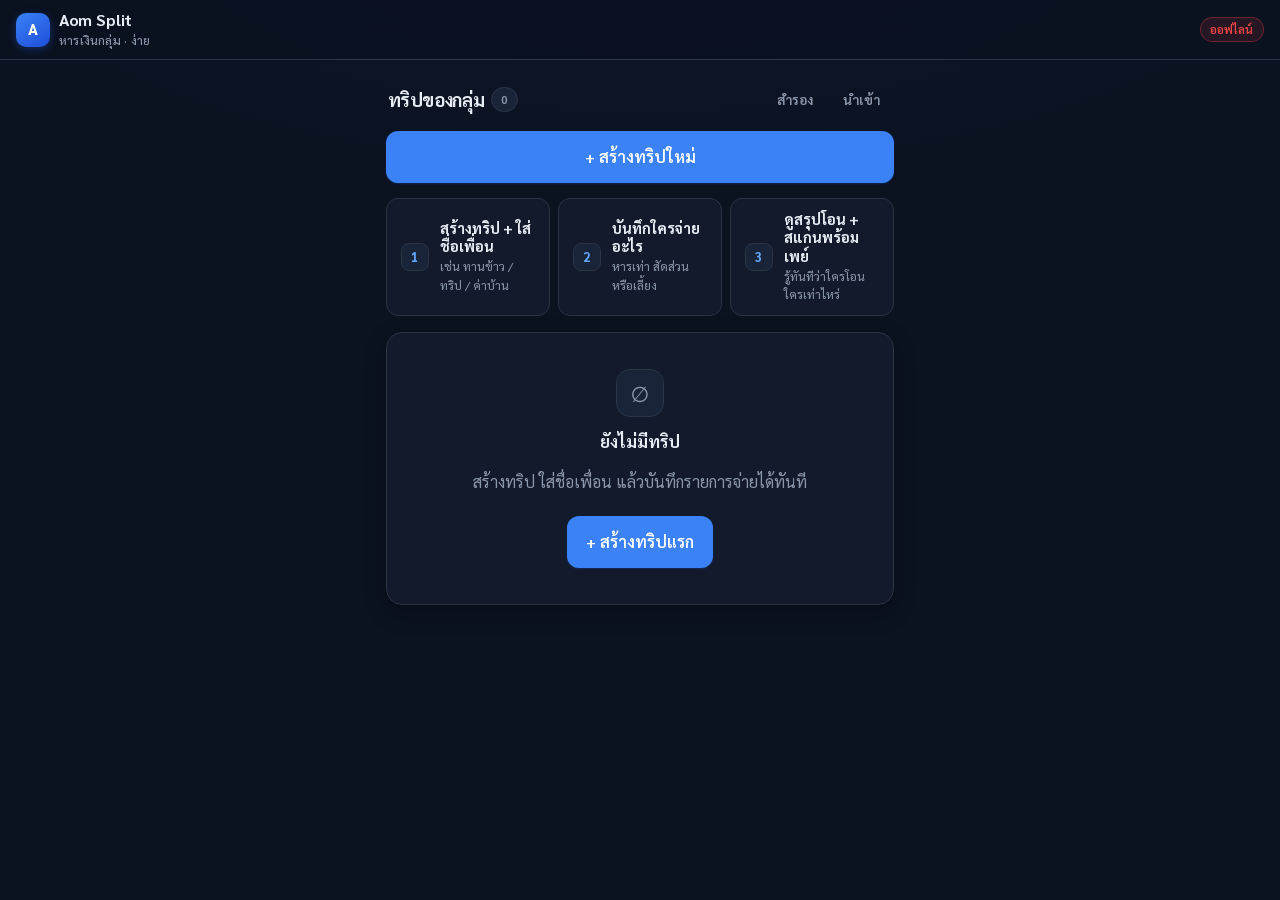
<file: index.html>
<!DOCTYPE html>
<html lang="th">
<head>
  <script src="js/boot.js?v=20260811fast"></script>
  <meta charset="UTF-8" />
  <meta name="viewport" content="width=device-width, initial-scale=1.0, viewport-fit=cover" />
  <title>Aom Split — หารเงิน</title>
  <meta name="description" content="หารเงินในกลุ่ม บันทึกรายการ จ่าย พร้อมเพย์ สรุปใครโอนใคร" />
  <link rel="preconnect" href="https://fonts.googleapis.com" />
  <link rel="preconnect" href="https://fonts.gstatic.com" crossorigin />
  <link href="https://fonts.googleapis.com/css2?family=Sarabun:wght@400;500;600;700&family=IBM+Plex+Mono:wght@500;700&display=swap" rel="stylesheet" />
  <link rel="stylesheet" href="css/app.css?v=20260811fast" />
</head>
<body class="index-page">
  <header class="app-header">
    <a href="index.html" class="brand">
      <div class="logo">A</div>
      <div>
        <h1>Aom Split</h1>
        <p class="sub">หารเงินกลุ่ม · ง่าย</p>
      </div>
    </a>
    <div class="spacer"></div>
    <button type="button" id="btn-sync-status" class="save-pill cloud" title="แตะเพื่อซิงก์ตอนนี้">ซิงก์…</button>
  </header>

  <main class="container">
    <div class="page-head">
      <h2>
        ทริปของกลุ่ม
        <span id="session-count-badge" class="badge">0</span>
      </h2>
      <div class="actions">
        <button type="button" id="btn-export" class="btn btn-sm btn-ghost" title="ส่งออกสำรอง">สำรอง</button>
        <button type="button" id="btn-import" class="btn btn-sm btn-ghost" title="นำเข้าสำรอง">นำเข้า</button>
        <input type="file" id="input-import" accept="application/json,.json" hidden />
      </div>
    </div>

    <button type="button" id="btn-header-new" class="btn btn-primary btn-lg btn-block" style="margin-bottom:0.9rem;">
      + สร้างทริปใหม่
    </button>

    <div id="howto-block" class="how-steps" hidden>
      <div class="how-step">
        <div class="n">1</div>
        <div>
          <div class="t">สร้างทริป + ใส่ชื่อเพื่อน</div>
          <div class="d">เช่น ทานข้าว / ทริป / ค่าบ้าน</div>
        </div>
      </div>
      <div class="how-step">
        <div class="n">2</div>
        <div>
          <div class="t">บันทึกใครจ่ายอะไร</div>
          <div class="d">หารเท่า สัดส่วน หรือเลี้ยง</div>
        </div>
      </div>
      <div class="how-step">
        <div class="n">3</div>
        <div>
          <div class="t">ดูสรุปโอน + สแกนพร้อมเพย์</div>
          <div class="d">รู้ทันทีว่าใครโอนใครเท่าไหร่</div>
        </div>
      </div>
    </div>

    <div id="session-list"></div>
  </main>

  <div id="modal-create" class="modal-backdrop">
    <div class="modal" role="dialog" aria-labelledby="create-modal-title">
      <div class="modal-handle" aria-hidden="true"></div>
      <div class="card-h">
        <h3 id="create-modal-title">สร้างทริปใหม่</h3>
        <button type="button" id="btn-modal-close" class="btn btn-ghost btn-sm" aria-label="ปิด">✕</button>
      </div>
      <form id="form-create-session" onsubmit="return false;">
        <div class="field">
          <label for="input-title">ชื่อทริป</label>
          <input type="text" id="input-title" class="input" placeholder="เช่น ร้านอาหาร, ทริปทะเล" required autocomplete="off" />
        </div>

        <div class="field">
          <label for="input-member-one">สมาชิกในกลุ่ม</label>
          <div class="member-add-row">
            <input type="text" id="input-member-one" class="input" placeholder="พิมพ์ชื่อแล้วกดเพิ่ม" autocomplete="off" enterkeyhint="done" />
            <button type="button" id="btn-add-member-chip" class="btn btn-primary">เพิ่ม</button>
          </div>
          <div id="member-chips" class="chip-row" style="margin-top:0.55rem;"></div>
          <span class="hint">กด Enter เพื่อเพิ่มเร็ว · ใส่ได้หลายคน</span>
          <details class="details-hint" style="margin-top:0.55rem;">
            <summary>วางชื่อทีละหลายคน</summary>
            <textarea id="input-members-bulk" rows="3" class="input" style="margin-top:0.45rem;" placeholder="ชื่อหนึ่งคนต่อบรรทัด หรือคั่นด้วยจุลภาค"></textarea>
            <button type="button" id="btn-apply-bulk" class="btn btn-sm" style="margin-top:0.4rem;">นำเข้าจากรายการ</button>
          </details>
        </div>

        <div class="btn-row" style="flex-direction: column; margin-top: 0.35rem;">
          <button type="submit" id="btn-create-submit" class="btn btn-primary btn-lg btn-block">สร้างแล้วเริ่มหาร</button>
          <button type="button" id="btn-modal-cancel" class="btn btn-ghost btn-block">ยกเลิก</button>
        </div>
      </form>
    </div>
  </div>

  <script src="js/money.js?v=20260811fast"></script>
  <script src="js/store.js?v=20260811fast"></script>
  <script src="js/ui.js?v=20260811fast"></script>
  <script>
    (function () {
      const modalEl = document.getElementById("modal-create");
      const titleInput = document.getElementById("input-title");
      const memberOne = document.getElementById("input-member-one");
      const memberChipsEl = document.getElementById("member-chips");
      const bulkInput = document.getElementById("input-members-bulk");
      let createMembers = [];

      function refreshRemoteUi() {
        const pill = document.getElementById("btn-sync-status");
        if (!pill) return;
        const st = AomStore.getRemoteStatus();
        const on = AomStore.isRemoteEnabled();
        pill.classList.remove("cloud", "cloud-err");
        if (!on) {
          pill.textContent = "เครื่องนี้";
          pill.title = "โหมดเฉพาะเครื่องนี้";
          return;
        }
        if (st.ok === false) {
          pill.classList.add("cloud-err");
          pill.textContent = "ออฟไลน์";
          pill.title = st.message || "ซิงก์ไม่สำเร็จ — แตะเพื่อลองใหม่";
        } else if (st.ok === null) {
          pill.classList.add("cloud");
          pill.textContent = "กำลังซิงก์…";
          pill.title = st.message || "กำลังซิงก์";
        } else {
          pill.classList.add("cloud");
          pill.textContent = "กลุ่มออนไลน์";
          pill.title = (st.message || "ซิงก์กลุ่มอัตโนมัติ") + " — แตะเพื่อซิงก์ตอนนี้";
        }
      }

      function renderMemberChips() {
        if (!createMembers.length) {
          memberChipsEl.innerHTML =
            '<span class="muted" style="font-size:0.85rem;">ยังไม่มีสมาชิก — เพิ่มอย่างน้อย 1 คน</span>';
          return;
        }
        memberChipsEl.innerHTML = createMembers
          .map(function (name, i) {
            return (
              '<span class="chip-remove">' +
              escapeHtml(name) +
              '<button type="button" data-i="' +
              i +
              '" aria-label="ลบ ' +
              escapeHtml(name) +
              '">×</button></span>'
            );
          })
          .join("");
        memberChipsEl.querySelectorAll("button[data-i]").forEach(function (btn) {
          btn.addEventListener("click", function () {
            createMembers.splice(Number(btn.getAttribute("data-i")), 1);
            renderMemberChips();
          });
        });
      }

      function addMemberName(raw) {
        var name = String(raw || "").trim();
        if (!name) return false;
        var exists = createMembers.some(function (n) {
          return n.toLowerCase() === name.toLowerCase();
        });
        if (exists) {
          AomUI.toast("มีชื่อนี้แล้ว");
          return false;
        }
        createMembers.push(name);
        renderMemberChips();
        return true;
      }

      function parseNames(text) {
        return String(text || "")
          .split(/[\n,;]+/)
          .map(function (s) {
            return s.trim();
          })
          .filter(Boolean);
      }

      function openModal() {
        titleInput.value = "";
        memberOne.value = "";
        bulkInput.value = "";
        createMembers = [];
        renderMemberChips();
        modalEl.classList.add("show");
        setTimeout(function () {
          titleInput.focus();
        }, 50);
      }

      function closeModal() {
        modalEl.classList.remove("show");
      }

      function handleCreateSession(e) {
        if (e) e.preventDefault();
        // absorb pending name in the single-line field
        if (memberOne.value.trim()) {
          addMemberName(memberOne.value);
          memberOne.value = "";
        }
        // also absorb bulk if left open with text
        parseNames(bulkInput.value).forEach(function (n) {
          addMemberName(n);
        });

        const title = titleInput.value.trim() || "ทริปใหม่";
        if (createMembers.length === 0) {
          AomUI.toast("เพิ่มสมาชิกอย่างน้อย 1 คน");
          memberOne.focus();
          return;
        }

        try {
          const session = AomStore.createSession(title, createMembers.slice());
          closeModal();
          var go = function () {
            AomUI.go("session.html", { id: session.id });
          };
          if (AomStore.isRemoteEnabled()) {
            AomUI.toast("กำลังบันทึกขึ้นกลุ่ม…");
            AomStore.pushSessionToRemote(session).then(go).catch(function () {
              go();
            });
          } else {
            go();
          }
        } catch (err) {
          AomUI.toast((err && err.message) || "บันทึกไม่สำเร็จ");
        }
      }

      function handleDeleteSession(e, id, title) {
        e.stopPropagation();
        if (confirm('ลบทริป "' + title + '" ?')) {
          AomStore.deleteSession(id);
          AomUI.toast("ลบทริปแล้ว");
          render();
        }
      }

      function render() {
        const sessions = AomStore.listSessions();
        const listContainer = document.getElementById("session-list");
        const howto = document.getElementById("howto-block");
        document.getElementById("session-count-badge").textContent = sessions.length;

        if (howto) howto.hidden = sessions.length > 0;

        if (sessions.length === 0) {
          listContainer.innerHTML =
            '<div class="card empty">' +
            '<div class="empty-icon">∅</div>' +
            '<div class="empty-title">ยังไม่มีทริป</div>' +
            "<p>สร้างทริป ใส่ชื่อเพื่อน แล้วบันทึกรายการจ่ายได้ทันที</p>" +
            '<div class="btn-row" style="justify-content:center;margin-top:1rem;">' +
            '<button type="button" class="btn btn-primary btn-lg btn-create-trigger">+ สร้างทริปแรก</button>' +
            "</div></div>";
          listContainer.querySelectorAll(".btn-create-trigger").forEach(function (btn) {
            btn.addEventListener("click", openModal);
          });
          return;
        }

        var html = "";
        sessions.forEach(function (s) {
          var members = s.members || [];
          var activeExpenses = (s.expenses || []).filter(function (e) {
            return !e.deleted;
          });
          var totalSpentMinor = activeExpenses.reduce(function (sum, e) {
            return sum + (AomMoney.satang(e.amountMinor) || 0);
          }, 0);
          var formattedSpent = AomMoney.formatMoney(totalSpentMinor);
          var memberAvatars = members
            .slice(0, 5)
            .map(function (m) {
              return AomUI.avatar(s, m.id, 26);
            })
            .join("");
          var extra =
            members.length > 5
              ? '<span class="muted" style="font-size:0.75rem;margin-left:0.2rem;">+' +
                (members.length - 5) +
                "</span>"
              : "";
          var dateStr =
            s.date ||
            (s.createdAt ? new Date(s.createdAt).toISOString().slice(0, 10) : "");

          html +=
            '<div class="card session-card" data-id="' +
            s.id +
            '" role="button" tabindex="0">' +
            '<div class="card-h" style="margin-bottom:0.35rem;">' +
            '<div style="min-width:0;flex:1;">' +
            '<div class="title" style="font-size:1.05rem;font-weight:700;overflow:hidden;text-overflow:ellipsis;white-space:nowrap;">' +
            escapeHtml(s.title || "ทริปใหม่") +
            "</div>" +
            '<div class="session-meta">' +
            "<span>" +
            escapeHtml(dateStr) +
            "</span><span class=\"dot\">·</span>" +
            "<span>" +
            members.length +
            " คน</span><span class=\"dot\">·</span>" +
            "<span>" +
            activeExpenses.length +
            " รายการ</span>" +
            "</div></div>" +
            '<div class="money big" style="font-size:1.15rem;flex-shrink:0;">' +
            formattedSpent +
            "</div></div>" +
            '<div class="session-card-foot">' +
            '<div class="session-people">' +
            '<div style="display:flex;align-items:center;flex-shrink:0;">' +
            memberAvatars +
            extra +
            "</div>" +
            '<span class="names">' +
            escapeHtml(
              members
                .map(function (m) {
                  return m.displayName;
                })
                .join(", ")
            ) +
            "</span></div>" +
            '<span class="open-hint">เปิด <span class="chev">›</span></span>' +
            "</div>" +
            '<div style="display:flex;justify-content:flex-end;margin-top:0.35rem;">' +
            '<button type="button" class="btn btn-ghost btn-sm btn-delete-session" data-id="' +
            s.id +
            '" data-title="' +
            escapeHtml(s.title || "") +
            '">ลบ</button></div></div>';
        });

        listContainer.innerHTML = html;

        listContainer.querySelectorAll(".session-card").forEach(function (card) {
          function open() {
            AomUI.go("session.html", { id: card.getAttribute("data-id") });
          }
          card.addEventListener("click", function (e) {
            if (e.target.closest(".btn-delete-session")) return;
            open();
          });
          card.addEventListener("keydown", function (e) {
            if (e.key === "Enter" || e.key === " ") {
              e.preventDefault();
              open();
            }
          });
        });
        listContainer.querySelectorAll(".btn-delete-session").forEach(function (btn) {
          btn.addEventListener("click", function (e) {
            handleDeleteSession(e, btn.getAttribute("data-id"), btn.getAttribute("data-title"));
          });
        });
      }

      function escapeHtml(str) {
        if (!str) return "";
        return String(str)
          .replace(/&/g, "&amp;")
          .replace(/</g, "&lt;")
          .replace(/>/g, "&gt;")
          .replace(/"/g, "&quot;")
          .replace(/'/g, "&#039;");
      }

      function doManualSync() {
        const pill = document.getElementById("btn-sync-status");
        if (pill) {
          pill.classList.add("cloud");
          pill.textContent = "กำลังซิงก์…";
        }
        AomStore.syncNow()
          .then(function () {
            AomUI.toast("ซิงก์ครบแล้ว");
            render();
            refreshRemoteUi();
          })
          .catch(function (err) {
            AomUI.toast((err && err.message) || "ซิงก์ไม่สำเร็จ");
            refreshRemoteUi();
          });
      }

      document.getElementById("btn-header-new").addEventListener("click", openModal);
      document.getElementById("btn-modal-close").addEventListener("click", closeModal);
      document.getElementById("btn-modal-cancel").addEventListener("click", closeModal);
      document.getElementById("form-create-session").addEventListener("submit", handleCreateSession);
      document.getElementById("btn-sync-status").addEventListener("click", doManualSync);

      document.getElementById("btn-add-member-chip").addEventListener("click", function () {
        if (addMemberName(memberOne.value)) memberOne.value = "";
        memberOne.focus();
      });
      memberOne.addEventListener("keydown", function (e) {
        if (e.key === "Enter") {
          e.preventDefault();
          if (addMemberName(memberOne.value)) memberOne.value = "";
        }
      });
      document.getElementById("btn-apply-bulk").addEventListener("click", function () {
        var names = parseNames(bulkInput.value);
        if (!names.length) {
          AomUI.toast("ยังไม่มีชื่อในกล่อง");
          return;
        }
        names.forEach(function (n) {
          addMemberName(n);
        });
        bulkInput.value = "";
        AomUI.toast("เพิ่ม " + names.length + " ชื่อ");
      });

      document.getElementById("btn-export").addEventListener("click", function () {
        try {
          AomStore.downloadBackup();
          AomUI.toast("ส่งออกไฟล์สำรองแล้ว");
        } catch (err) {
          AomUI.toast((err && err.message) || "ส่งออกไม่สำเร็จ");
        }
      });
      document.getElementById("btn-import").addEventListener("click", function () {
        document.getElementById("input-import").click();
      });
      document.getElementById("input-import").addEventListener("change", function (e) {
        const file = e.target.files && e.target.files[0];
        e.target.value = "";
        if (!file) return;
        const reader = new FileReader();
        reader.onload = function () {
          try {
            const n = AomStore.importData(String(reader.result || ""), "merge");
            AomUI.toast("นำเข้าสำเร็จ · " + n + " ทริป");
            render();
            if (AomStore.isRemoteEnabled()) {
              AomStore.pushAllToRemote().catch(function () {});
            }
          } catch (err) {
            AomUI.toast((err && err.message) || "นำเข้าไม่สำเร็จ");
          }
        };
        reader.onerror = function () {
          AomUI.toast("อ่านไฟล์ไม่สำเร็จ");
        };
        reader.readAsText(file, "utf-8");
      });

      modalEl.addEventListener("click", function (e) {
        if (e.target === modalEl) closeModal();
      });
      window.addEventListener("aom-split-remote", refreshRemoteUi);
      window.addEventListener("aom-split-pulled", function (ev) {
        refreshRemoteUi();
        if (ev && ev.detail && ev.detail.changed) render();
      });

      refreshRemoteUi();
      render();
      AomStore.startAutoSync();
      AomStore.syncNow({ quiet: true })
        .then(function () {
          render();
          refreshRemoteUi();
        })
        .catch(function () {
          refreshRemoteUi();
        });
    })();
  </script>
</body>
</html>
</file>
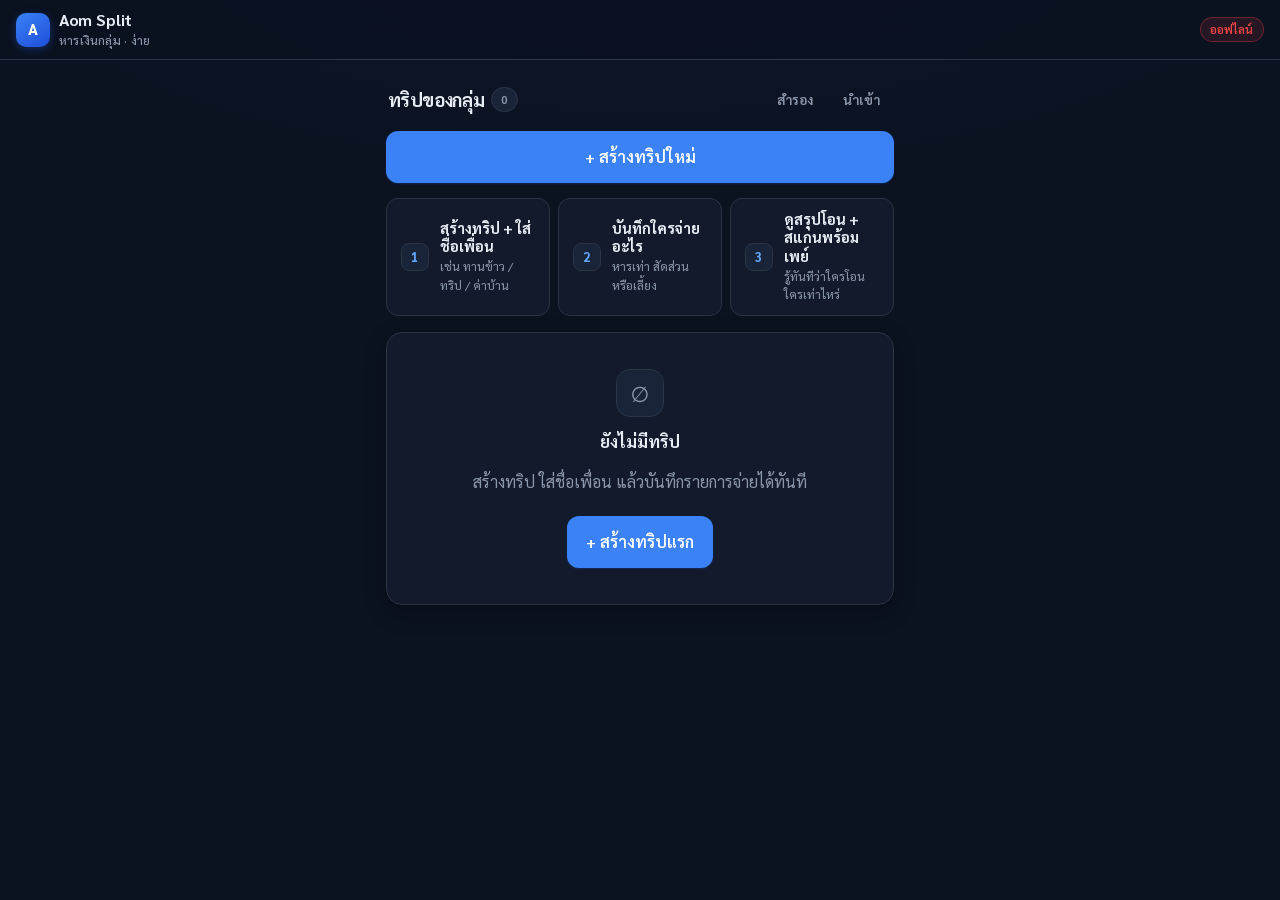
<file: session.html>
<!DOCTYPE html>
<html lang="th">
<head>
  <script src="js/boot.js?v=20260811fast"></script>
  <meta charset="UTF-8">
  <meta name="viewport" content="width=device-width, initial-scale=1.0, viewport-fit=cover">
  <title>Aom Split — จัดการทริป</title>
  <link rel="preconnect" href="https://fonts.googleapis.com">
  <link rel="preconnect" href="https://fonts.gstatic.com" crossorigin>
  <link href="https://fonts.googleapis.com/css2?family=IBM+Plex+Mono:wght@500;700&family=Sarabun:wght@400;500;600;700&display=swap" rel="stylesheet">
  <link rel="stylesheet" href="css/app.css?v=20260811fast">
</head>
<body class="has-bottom-nav">

  <header class="app-header">
    <a href="index.html" class="btn btn-ghost btn-sm" title="กลับหน้าแรก" style="min-width:var(--touch);">
      ←
    </a>
    <div class="spacer" style="min-width:0;overflow:hidden;">
      <input type="text" id="session-title-input" class="session-title-input" placeholder="ชื่อทริป..." style="font-size:1.02rem;padding:0.25rem 0.35rem;" />
    </div>
    <span id="save-pill" class="save-pill" title="สถานะการบันทึก">บันทึกอัตโนมัติ</span>
  </header>

  <main class="container">
    <div class="session-head-meta">
      <span id="session-date-badge"></span>
      <span class="dot" id="session-meta-dot" hidden>·</span>
      <span id="session-meta-hint" class="muted"></span>
    </div>

    <!-- Tab 1: รายการ -->
    <section id="section-expenses" class="tab-content active">
      <div id="coach-expenses"></div>

      <div class="summary-bar">
        <div>
          <div class="summary-stat-lbl">ยอดรวมทั้งทริป</div>
          <div class="summary-stat-val" id="total-expenses-amount">฿0.00</div>
        </div>
        <div style="text-align: right;">
          <div class="summary-stat-lbl">รายการ</div>
          <div style="font-weight: 700; font-size: 1.1rem;" id="total-expenses-count">0</div>
        </div>
      </div>

      <div id="expenses-list"></div>
    </section>

    <!-- Tab 2: สมาชิก -->
    <section id="section-members" class="tab-content">
      <div id="coach-members"></div>

      <div class="card">
        <div class="card-h">
          <h2>เพิ่มเพื่อน</h2>
        </div>
        <form id="add-member-form" onsubmit="handleAddMember(event)">
          <div class="field">
            <label for="new-member-name">ชื่อ</label>
            <div class="member-add-row">
              <input type="text" id="new-member-name" class="input" placeholder="ชื่อเพื่อน" required autocomplete="off" enterkeyhint="done" />
              <button type="submit" class="btn btn-primary">เพิ่ม</button>
            </div>
          </div>
          <div class="field" style="margin-bottom:0;">
            <label>สี</label>
            <div class="color-select-row" id="color-picker-options"></div>
          </div>
        </form>
      </div>

      <div class="card info-soft">
        <div style="font-weight:700; margin-bottom:0.25rem;">ตั้งพร้อมเพย์ให้ผู้รับ</div>
        <p class="muted" style="margin:0; font-size:0.85rem;">
          กรอกเบอร์หรือเลขบัตร ปชช. ของผู้ที่จะรับเงิน — ตอนสรุปโอนจะมี QR ยอดตรง
        </p>
      </div>

      <div class="card">
        <div class="card-h">
          <h2>ในทริปนี้</h2>
        </div>
        <div id="members-list"></div>
      </div>
    </section>

    <!-- Tab 3: สรุปโอน — rendered by summary-view.js -->
    <section id="section-summary" class="tab-content">
      <div id="summary-root" class="summary-root"></div>
      <!-- legacy hooks (hidden) for older code paths -->
      <div id="summary-members-list" hidden></div>
      <div id="summary-transfers-list" hidden></div>
      <div id="plan-status-badge" hidden></div>
      <div id="settle-progress" hidden></div>
      <span id="summary-build-label" hidden></span>
    </section>
  </main>

  <!-- Bottom thumb-zone navigation -->
  <nav class="bottom-nav" aria-label="เมนูทริป">
    <div class="inner">
      <button type="button" id="tab-btn-expenses" class="active" onclick="switchTab('expenses')">
        <span class="nav-ico">≡</span>
        <span class="nav-lbl">รายการ <span class="nav-count" id="tab-count-expenses">0</span></span>
      </button>
      <button type="button" id="tab-btn-members" onclick="switchTab('members')">
        <span class="nav-ico">◎</span>
        <span class="nav-lbl">สมาชิก <span class="nav-count" id="tab-count-members">0</span></span>
      </button>
      <button type="button" id="tab-btn-summary" onclick="switchTab('summary')">
        <span class="nav-ico">⇄</span>
        <span class="nav-lbl">ต้องโอน</span>
      </button>
    </div>
  </nav>

  <button type="button" id="fab-add-expense" class="fab" onclick="openExpenseModal()">
    <span style="font-size: 1.25rem; line-height: 1;">+</span> เพิ่มรายการ
  </button>

  <!-- PromptPay: ตั้งหมายเลขผู้รับ -->
  <div id="pp-setup-modal" class="modal-backdrop" onclick="if(event.target===this)closePromptPaySetup()">
    <div class="modal" onclick="event.stopPropagation()">
      <div class="modal-handle" aria-hidden="true"></div>
      <div class="card-h">
        <h3 id="pp-setup-title">ตั้งพร้อมเพย์</h3>
        <button type="button" class="btn btn-ghost btn-sm" onclick="closePromptPaySetup()">✕</button>
      </div>
      <p class="muted" style="margin:0 0 0.75rem; font-size:0.85rem;">
        ใส่เบอร์มือถือ (10 หลัก) หรือเลขบัตรประชาชน (13 หลัก) ที่ผูกพร้อมเพย์ — คนอื่นจะโอนเข้าบัญชีนี้ได้
      </p>
      <div class="field">
        <label for="pp-setup-input">เบอร์ / เลขบัตร ปชช.</label>
        <input type="text" id="pp-setup-input" class="input" inputmode="numeric" placeholder="เช่น 0812345678 หรือ 1xxxxxxxxxxxxx" autocomplete="off" />
      </div>
      <div id="pp-setup-error" class="muted" style="color:var(--bad); font-size:0.82rem; min-height:1.2em;"></div>
      <div class="btn-row" style="flex-direction:column; margin-top:0.75rem;">
        <button type="button" class="btn btn-primary btn-block" onclick="savePromptPaySetup()">บันทึกพร้อมเพย์</button>
        <button type="button" id="pp-setup-clear" class="btn btn-ghost btn-block" onclick="clearPromptPaySetup()">ลบหมายเลข</button>
      </div>
    </div>
  </div>

  <!-- PromptPay: QR จ่ายยอด -->
  <div id="pp-pay-modal" class="modal-backdrop" onclick="if(event.target===this)closePromptPayPay()">
    <div class="modal" onclick="event.stopPropagation()">
      <div class="modal-handle" aria-hidden="true"></div>
      <div class="card-h">
        <h3>สแกนเพื่อโอน</h3>
        <button type="button" class="btn btn-ghost btn-sm" onclick="closePromptPayPay()">✕</button>
      </div>
      <div class="pp-qr-wrap">
        <div style="text-align:center;">
          <div class="muted" style="font-size:0.82rem;">โอนให้</div>
          <div id="pp-pay-to" style="font-weight:700; font-size:1.2rem;">—</div>
          <div id="pp-pay-id" class="muted" style="font-size:0.8rem; margin-top:0.15rem;">—</div>
        </div>
        <div class="money big" id="pp-pay-amount" style="font-size:1.6rem;">฿0.00</div>
        <div class="pp-qr-box" id="pp-pay-qr"></div>
        <p class="pp-hint">
          1) เปิดแอปธนาคาร<br/>
          2) สแกน QR นี้ (ยอดใส่ให้แล้ว)<br/>
          3) กด «โอนแล้ว» ด้านล่าง
        </p>
        <div class="btn-row" style="width:100%; flex-direction:column;">
          <button type="button" class="btn btn-primary btn-lg btn-block" onclick="markCurrentPromptPayDone()">✓ โอนแล้ว · ปิด</button>
          <button type="button" class="btn btn-ghost btn-block" onclick="closePromptPayPay()">ยังไม่โอน · ปิด</button>
        </div>
      </div>
    </div>
  </div>

  <!-- Expense Modal / Sheet — amount-first, advanced split collapsed -->
  <div id="expense-modal" class="modal-backdrop" onclick="handleModalBackdropClick(event)">
    <div class="modal" onclick="event.stopPropagation()">
      <div class="modal-handle" aria-hidden="true"></div>
      <div class="card-h" style="margin-bottom: 0.85rem;">
        <h3 id="modal-title">เพิ่มรายการ</h3>
        <button type="button" class="btn btn-ghost btn-sm" onclick="closeExpenseModal()">✕</button>
      </div>

      <form id="expense-form" onsubmit="handleSaveExpense(event)">
        <div class="field">
          <label for="exp-amount">จำนวนเงิน (บาท)</label>
          <input type="number" id="exp-amount" class="input input-amount" placeholder="0.00" step="0.01" min="0.01" inputmode="decimal" required oninput="handleAmountOrModeChange()" />
          <div class="amount-chips" id="amount-chips">
            <button type="button" data-amt="50">+50</button>
            <button type="button" data-amt="100">+100</button>
            <button type="button" data-amt="200">+200</button>
            <button type="button" data-amt="500">+500</button>
            <button type="button" data-amt="1000">+1,000</button>
          </div>
        </div>

        <div class="field">
          <label for="exp-title">ชื่อรายการ</label>
          <input type="text" id="exp-title" class="input" placeholder="เช่น ค่าอาหาร, แท็กซี่, ค่าที่พัก" required autocomplete="off" />
        </div>

        <div class="field">
          <label for="exp-paid-by">ใครจ่าย</label>
          <select id="exp-paid-by" class="input" required onchange="handlePaidByChange()"></select>
        </div>

        <div class="field" id="participants-field-group">
          <div style="display:flex; justify-content:space-between; align-items:center; margin-bottom:0.3rem;">
            <label style="margin:0;">ใครร่วมหาร</label>
            <button type="button" class="btn btn-ghost btn-sm" onclick="selectAllParticipants()">ทุกคน</button>
          </div>
          <div class="chip-row" id="participant-chips-container"></div>
        </div>

        <div class="field" id="mode-details-field">
          <div id="mode-details-container"></div>
        </div>

        <div class="field">
          <button type="button" class="adv-toggle" id="adv-split-toggle" aria-expanded="false" onclick="toggleAdvancedSplit()">
            <span id="adv-split-label">รูปแบบการหาร · หารเท่า</span>
            <span class="chev">▾</span>
          </button>
          <div class="adv-panel" id="adv-split-panel">
            <div class="seg" id="split-mode-seg">
              <button type="button" data-mode="equal" class="on" onclick="setSplitMode('equal')">หารเท่า</button>
              <button type="button" data-mode="shares" onclick="setSplitMode('shares')">สัดส่วน</button>
              <button type="button" data-mode="exact" onclick="setSplitMode('exact')">ระบุบาท</button>
              <button type="button" data-mode="treat" onclick="setSplitMode('treat')">เลี้ยง</button>
            </div>
            <div id="split-mode-help" class="split-mode-desc">หารเท่ากันทุกคนที่เลือก</div>
          </div>
        </div>

        <div class="btn-row" style="margin-top: 0.5rem; flex-direction:column;">
          <button type="submit" class="btn btn-primary btn-lg btn-block">บันทึกรายการ</button>
          <div style="display:flex;gap:0.4rem;">
            <button type="button" id="btn-modal-delete" class="btn btn-danger" style="flex:1; display:none;" onclick="handleDeleteExpenseFromModal()">ลบ</button>
            <button type="button" class="btn" style="flex:1;" onclick="closeExpenseModal()">ยกเลิก</button>
          </div>
        </div>
      </form>
    </div>
  </div>

  <script src="js/money.js?v=20260811fast"></script>
  <script src="js/store.js?v=20260811fast"></script>
  <script src="js/ui.js?v=20260811fast"></script>
  <script src="js/promptpay.js?v=20260811fast"></script>
  <script src="js/qrcode.min.js?v=20260811fast"></script>
  <script src="js/summary-view.js?v=20260811fast"></script>

  <script>
    // App State
    let currentSession = null;
    let lastPlan = null;
    let activeTab = 'expenses';
    let selectedColor = '#c9a227';

    // Expense Form State
    let editingExpenseId = null;
    let currentSplitMode = 'equal';
    let selectedParticipantIds = new Set();
    let sharesMap = {}; // { memberId: number }
    let exactBahtMap = {}; // { memberId: number }

    const COLORS = ["#c9a227", "#3498db", "#e67e22", "#2ecc71", "#9b59b6", "#e74c3c", "#1abc9c"];

    function defaultSavePillText() {
      return AomStore.isRemoteEnabled() ? 'ซิงก์กลุ่ม' : 'บันทึกอัตโนมัติ';
    }

    function updateSavePillFromRemote() {
      const pill = document.getElementById('save-pill');
      if (!pill || !AomStore.isRemoteEnabled()) return;
      const st = AomStore.getRemoteStatus();
      pill.classList.remove('cloud', 'cloud-err');
      if (st.ok === false) {
        pill.classList.add('cloud-err');
        pill.textContent = 'ซิงก์ไม่ได้';
        pill.title = st.message || 'ซิงก์ Google Sheet ไม่สำเร็จ';
      } else if (st.ok === null) {
        pill.classList.add('cloud');
        pill.textContent = 'กำลังซิงก์…';
        pill.title = st.message || '';
      } else {
        pill.classList.add('cloud');
        pill.textContent = 'ซิงก์แล้ว';
        pill.title = st.message || 'บันทึกบนเครื่อง + Google Sheet';
      }
    }

    // Initialize Page (safe if DOMContentLoaded already fired)
    function initPage() {
      if (!window.AomUI || !window.AomStore || !window.AomMoney) {
        alert('โหลดสคริปต์ไม่ครบ — รีเฟรชหน้าใหม่');
        return;
      }

      const sessionId = AomUI.getQuery('id');
      if (!sessionId) {
        AomUI.go('index.html');
        return;
      }

      function bootWithSession(session) {
        currentSession = session;
        if (!currentSession) {
          AomUI.toast('ไม่พบทริปนี้');
          AomUI.go('index.html');
          return;
        }

        if (!AomStore.isStorageAvailable()) {
          AomUI.toast('คำเตือน: เบราว์เซอร์นี้บันทึกข้อมูลไม่ได้');
          const pill = document.getElementById('save-pill');
          if (pill) {
            pill.textContent = '⚠️ บันทึกไม่ได้';
            pill.style.color = 'var(--bad)';
            pill.style.borderColor = 'rgba(255,107,107,0.4)';
            pill.style.background = 'rgba(255,107,107,0.1)';
          }
        } else if (AomStore.isRemoteEnabled()) {
          updateSavePillFromRemote();
        }

        window.addEventListener('aom-split-saved', function () {
          const pill = document.getElementById('save-pill');
          if (!pill) return;
          const cloud = AomStore.isRemoteEnabled();
          pill.textContent = cloud ? 'บันทึกแล้ว' : 'บันทึกแล้ว';
          pill.classList.toggle('cloud', cloud);
          pill.classList.remove('cloud-err');
          pill.classList.remove('flash');
          void pill.offsetWidth;
          pill.classList.add('flash');
          clearTimeout(pill._t);
          pill._t = setTimeout(function () {
            if (cloud) updateSavePillFromRemote();
            else pill.textContent = defaultSavePillText();
          }, 1600);
        });

        window.addEventListener('aom-split-remote', function () {
          updateSavePillFromRemote();
        });

        // เพื่อนอัปเดตจากเครื่องอื่น → รีเฟรชทริปนี้ (ไม่ทับตอนกำลังพิมพ์ชื่อ)
        window.addEventListener('aom-split-pulled', function (ev) {
          if (!ev || !ev.detail || !ev.detail.changed) return;
          if (!currentSession || !currentSession.id) return;
          var titleInputEl = document.getElementById('session-title-input');
          if (titleInputEl && document.activeElement === titleInputEl) return;
          // อย่ารีเฟรชถ้าเปิด modal แก้รายการอยู่
          var expModal = document.getElementById('expense-modal');
          if (expModal && expModal.classList.contains('show')) return;

          var fresh = AomStore.getSession(currentSession.id);
          if (!fresh) {
            AomUI.toast('ทริปนี้ถูกลบจากกลุ่มแล้ว');
            AomUI.go('index.html');
            return;
          }
          var oldTs = currentSession.updatedAt || 0;
          var newTs = fresh.updatedAt || 0;
          if (newTs === oldTs && JSON.stringify(fresh.expenses) === JSON.stringify(currentSession.expenses)) {
            return;
          }
          currentSession = fresh;
          if (titleInputEl && document.activeElement !== titleInputEl) {
            titleInputEl.value = currentSession.title || 'ทริปใหม่';
          }
          var dateBadgeEl = document.getElementById('session-date-badge');
          if (dateBadgeEl) dateBadgeEl.textContent = currentSession.date || '';
          render();
        });

        // Setup Session Title Listener (auto-save on change + debounce while typing)
        const titleInput = document.getElementById('session-title-input');
        titleInput.value = currentSession.title || 'ทริปใหม่';
        let titleTimer = null;
        function saveTitle() {
          const val = titleInput.value.trim();
          currentSession.title = val || 'ทริปใหม่';
          try {
            AomStore.upsertSession(currentSession);
          } catch (err) {
            AomUI.toast((err && err.message) || 'บันทึกไม่สำเร็จ');
          }
        }
        titleInput.addEventListener('input', function () {
          clearTimeout(titleTimer);
          titleTimer = setTimeout(saveTitle, 200);
        });
        titleInput.addEventListener('change', saveTitle);

        // Date badge
        const dateBadge = document.getElementById('session-date-badge');
        if (dateBadge) {
          dateBadge.textContent = currentSession.date || '';
        }

        // Setup Color Picker for Member Form
        renderColorPicker();

        // Initial Render
        render();

        // เปิดซิงก์อัตโนมัติขณะอยู่ในหน้าทริป
        AomStore.startAutoSync();

        // Deep link: session.html?id=...&tab=summary
        const initialTab = AomUI.getQuery('tab');
        if (initialTab === 'summary' || initialTab === 'members' || initialTab === 'expenses') {
          switchTab(initialTab);
        }
      }

      var local = AomStore.getSession(sessionId);

      if (AomStore.isRemoteEnabled()) {
        var pill = document.getElementById('save-pill');
        if (pill) {
          pill.classList.add('cloud');
          pill.textContent = 'กำลังโหลด…';
        }
        // ดึงจาก Sheet ก่อน (เพื่อนอาจอัปเดตจากมือถืออื่น)
        AomStore.pullFromRemote()
          .then(function () {
            var s = AomStore.getSession(sessionId);
            if (!s && local) s = local;
            bootWithSession(s);
          })
          .catch(function () {
            if (local) {
              AomUI.toast('ดึง Sheet ไม่ได้ — ใช้ข้อมูลบนเครื่อง');
              bootWithSession(local);
            } else {
              AomUI.toast('ไม่พบทริปนี้ (ทั้งเครื่องและ Sheet)');
              AomUI.go('index.html');
            }
          });
      } else {
        bootWithSession(local);
      }
    }

    if (document.readyState === 'loading') {
      document.addEventListener('DOMContentLoaded', initPage);
    } else {
      initPage();
    }

    // Tab Switching — bottom nav, all in-page
    function switchTab(tab) {
      activeTab = tab || 'expenses';
      const btnExpenses = document.getElementById('tab-btn-expenses');
      const btnMembers = document.getElementById('tab-btn-members');
      const btnSummary = document.getElementById('tab-btn-summary');
      const secExpenses = document.getElementById('section-expenses');
      const secMembers = document.getElementById('section-members');
      const secSummary = document.getElementById('section-summary');
      const fab = document.getElementById('fab-add-expense');

      [btnExpenses, btnMembers, btnSummary].forEach(function (b) {
        if (b) b.classList.remove('active');
      });
      [secExpenses, secMembers, secSummary].forEach(function (s) {
        if (s) s.classList.remove('active');
      });

      if (activeTab === 'members') {
        if (btnMembers) btnMembers.classList.add('active');
        if (secMembers) secMembers.classList.add('active');
        if (fab) fab.hidden = true;
      } else if (activeTab === 'summary') {
        if (btnSummary) btnSummary.classList.add('active');
        if (secSummary) secSummary.classList.add('active');
        if (fab) fab.hidden = true;
        try {
          AomStore.upsertSession(currentSession);
        } catch (e) { /* ignore */ }
        renderSummary();
        try {
          window.scrollTo({ top: 0, behavior: 'smooth' });
        } catch (e2) {
          window.scrollTo(0, 0);
        }
      } else {
        activeTab = 'expenses';
        if (btnExpenses) btnExpenses.classList.add('active');
        if (secExpenses) secExpenses.classList.add('active');
        if (fab) fab.hidden = false;
      }
    }

    function renderCoachCards() {
      if (!currentSession) return;
      const members = currentSession.members || [];
      const expenses = (currentSession.expenses || []).filter(function (e) { return !e.deleted; });
      const coachExp = document.getElementById('coach-expenses');
      const coachMem = document.getElementById('coach-members');
      const metaHint = document.getElementById('session-meta-hint');
      const metaDot = document.getElementById('session-meta-dot');

      if (metaHint) {
        if (!members.length) {
          metaHint.textContent = 'เพิ่มสมาชิกก่อน';
          if (metaDot) metaDot.hidden = false;
        } else if (!expenses.length) {
          metaHint.textContent = members.length + ' คน · ยังไม่มีรายการ';
          if (metaDot) metaDot.hidden = false;
        } else {
          metaHint.textContent = members.length + ' คน · ' + expenses.length + ' รายการ';
          if (metaDot) metaDot.hidden = false;
        }
      }

      if (coachExp) {
        if (!members.length) {
          coachExp.innerHTML =
            '<div class="coach-card">' +
            '<div class="coach-step">1</div>' +
            '<div class="coach-body">' +
            '<div class="coach-title">เริ่มจากเพิ่มเพื่อน</div>' +
            '<p class="coach-desc">ต้องมีสมาชิกอย่างน้อย 1 คนก่อนบันทึกรายการจ่าย</p>' +
            '<div class="coach-actions"><button type="button" class="btn btn-primary btn-sm" onclick="switchTab(\'members\')">ไปแท็บสมาชิก</button></div>' +
            '</div></div>';
        } else if (!expenses.length) {
          coachExp.innerHTML =
            '<div class="coach-card">' +
            '<div class="coach-step">2</div>' +
            '<div class="coach-body">' +
            '<div class="coach-title">เพิ่มรายการจ่ายแรก</div>' +
            '<p class="coach-desc">กดปุ่มด้านล่าง · ใส่ยอด ใครจ่าย ใครร่วม — ระบบหารให้</p>' +
            '<div class="coach-actions"><button type="button" class="btn btn-primary btn-sm" onclick="openExpenseModal()">+ เพิ่มรายการ</button></div>' +
            '</div></div>';
        } else {
          coachExp.innerHTML =
            '<div class="coach-card" style="padding:0.7rem 0.9rem;">' +
            '<div class="coach-body" style="display:flex;align-items:center;justify-content:space-between;gap:0.5rem;width:100%;">' +
            '<p class="coach-desc" style="margin:0;">พร้อมสรุปโอนเมื่อบันทึกรายการครบ</p>' +
            '<button type="button" class="btn btn-sm" onclick="switchTab(\'summary\')">ดูสรุปโอน →</button>' +
            '</div></div>';
        }
      }

      if (coachMem) {
        if (!members.length) {
          coachMem.innerHTML =
            '<div class="coach-card">' +
            '<div class="coach-step">!</div>' +
            '<div class="coach-body">' +
            '<div class="coach-title">ทริปนี้ยังไม่มีสมาชิก</div>' +
            '<p class="coach-desc">พิมพ์ชื่อเพื่อนด้านล่าง แล้วกดเพิ่ม</p>' +
            '</div></div>';
        } else {
          var noPp = members.filter(function (m) {
            return !(window.AomPromptPay && AomPromptPay.memberHasPromptPay(m));
          }).length;
          if (noPp > 0 && expenses.length > 0) {
            coachMem.innerHTML =
              '<div class="coach-card">' +
              '<div class="coach-step">PP</div>' +
              '<div class="coach-body">' +
              '<div class="coach-title">ตั้งพร้อมเพย์ให้ผู้รับ</div>' +
              '<p class="coach-desc">ยังมี ' + noPp + ' คนที่ยังไม่ตั้ง — ตั้งแล้วสแกน QR ได้ตอนสรุปโอน</p>' +
              '</div></div>';
          } else {
            coachMem.innerHTML = '';
          }
        }
      }
    }

    // Color Picker Setup
    function renderColorPicker() {
      const container = document.getElementById('color-picker-options');
      if (!container) return;
      container.innerHTML = COLORS.map(function (c) {
        const activeClass = c === selectedColor ? 'active' : '';
        return '<span class="color-picker-dot ' + activeClass + '" style="background:' + c + ';" onclick="selectColor(\'' + c + '\')"></span>';
      }).join('');
    }

    function selectColor(color) {
      selectedColor = color;
      renderColorPicker();
    }

    // Main Render Function
    function render() {
      if (!currentSession) return;

      // reload from store so summary always matches saved data
      const fresh = AomStore.getSession(currentSession.id);
      if (fresh) currentSession = fresh;

      const members = currentSession.members || [];
      const expenses = (currentSession.expenses || []).filter(function (e) { return !e.deleted; });

      // Update Tab Counts
      document.getElementById('tab-count-expenses').textContent = expenses.length;
      document.getElementById('tab-count-members').textContent = members.length;

      // Render Expenses Section
      renderExpensesList(expenses);

      // Render Members Section
      renderMembersList(members, expenses);

      renderCoachCards();

      if (activeTab === 'summary') {
        renderSummary();
      }
    }

    function renderSummary() {
      if (!currentSession) return;
      var root = document.getElementById('summary-root');
      if (!window.AomSummaryView || typeof AomSummaryView.render !== 'function') {
        if (root) root.textContent = 'โหลดหน้าสรุปไม่สำเร็จ — รีเฟรชหน้า';
        return;
      }

      var summaryOpts = {
        session: currentSession,
        root: root,
        membersBox: document.getElementById('summary-members-list'),
        transfersBox: document.getElementById('summary-transfers-list'),
        badgeEl: document.getElementById('plan-status-badge'),
        versionEl: document.getElementById('summary-build-label'),
        onCopyOne: function (idx) {
          copyOneTransfer(idx);
        },
        onToggleDone: function (key, nextDone) {
          toggleTransferDone(key, nextDone);
        },
        onPromptPay: openPromptPayPay,
        onSetupPromptPay: openPromptPaySetup,
        onShareAll: shareSummaryAll,
        onCopyTransfers: copyTransfersOnly,
        onMeChange: function () {
          // re-render with same opts (me stored in sessionStorage)
          lastPlan = AomSummaryView.render(summaryOpts);
        },
      };

      lastPlan = AomSummaryView.render(summaryOpts);
    }

    /* ───── PromptPay ───── */
    var ppSetupMemberId = null;
    var ppPayContext = null;

    function openPromptPaySetup(memberId) {
      ppSetupMemberId = memberId;
      var m = (currentSession.members || []).find(function (x) { return x.id === memberId; });
      if (!m) {
        AomUI.toast('ไม่พบสมาชิก');
        return;
      }
      document.getElementById('pp-setup-title').textContent = 'ตั้งพร้อมเพย์ · ' + (m.displayName || '');
      document.getElementById('pp-setup-input').value = AomPromptPay.memberPromptPay(m) || '';
      document.getElementById('pp-setup-error').textContent = '';
      document.getElementById('pp-setup-modal').classList.add('show');
      setTimeout(function () {
        var inp = document.getElementById('pp-setup-input');
        if (inp) inp.focus();
      }, 50);
    }

    function closePromptPaySetup() {
      document.getElementById('pp-setup-modal').classList.remove('show');
      ppSetupMemberId = null;
    }

    function savePromptPaySetup() {
      if (!ppSetupMemberId) return;
      var raw = document.getElementById('pp-setup-input').value;
      var v = AomPromptPay.validateId(raw);
      var errEl = document.getElementById('pp-setup-error');
      if (!v.ok) {
        errEl.textContent = v.message || 'หมายเลขไม่ถูกต้อง';
        return;
      }
      var m = (currentSession.members || []).find(function (x) { return x.id === ppSetupMemberId; });
      if (!m) return;
      m.promptpay = v.digits;
      try {
        AomStore.upsertSession(currentSession);
        closePromptPaySetup();
        render();
        AomUI.toast('บันทึกพร้อมเพย์ของ ' + m.displayName + ' แล้ว');
      } catch (err) {
        errEl.textContent = (err && err.message) || 'บันทึกไม่สำเร็จ';
      }
    }

    function clearPromptPaySetup() {
      if (!ppSetupMemberId) return;
      var m = (currentSession.members || []).find(function (x) { return x.id === ppSetupMemberId; });
      if (!m) return;
      if (!confirm('ลบหมายเลขพร้อมเพย์ของ ' + m.displayName + ' ?')) return;
      delete m.promptpay;
      AomStore.upsertSession(currentSession);
      closePromptPaySetup();
      render();
      AomUI.toast('ลบพร้อมเพย์แล้ว');
    }

    function openPromptPayPay(transfer, toMember) {
      if (!toMember || !AomPromptPay.memberHasPromptPay(toMember)) {
        openPromptPaySetup(transfer.to);
        AomUI.toast('ผู้รับยังไม่ได้ตั้งพร้อมเพย์ — กรอกเบอร์หรือบัตร ปชช. ก่อน');
        return;
      }
      var payload;
      try {
        payload = AomPromptPay.payloadForMember(toMember, transfer.amountMinor);
      } catch (err) {
        AomUI.toast((err && err.message) || 'สร้าง QR ไม่สำเร็จ');
        return;
      }
      ppPayContext = {
        transfer: transfer,
        member: toMember,
        payload: payload,
        key: AomStore.transferKey(transfer),
      };
      document.getElementById('pp-pay-to').textContent =
        toMember.displayName || AomUI.memberName(currentSession, transfer.to);
      document.getElementById('pp-pay-id').textContent =
        AomPromptPay.kindLabel(AomPromptPay.detectKind(AomPromptPay.memberPromptPay(toMember))) +
        ' ' +
        AomPromptPay.maskId(AomPromptPay.memberPromptPay(toMember));
      document.getElementById('pp-pay-amount').textContent = AomMoney.formatMoney(transfer.amountMinor);
      var qrBox = document.getElementById('pp-pay-qr');
      qrBox.innerHTML = '';
      if (typeof QRCode === 'undefined') {
        qrBox.innerHTML = '<div class="muted" style="padding:1rem;color:#333;">โหลดตัวสร้าง QR ไม่ได้</div>';
      } else {
        try {
          new QRCode(qrBox, {
            text: payload,
            width: 220,
            height: 220,
            colorDark: '#000000',
            colorLight: '#ffffff',
            correctLevel: QRCode.CorrectLevel.M,
          });
        } catch (err) {
          qrBox.innerHTML = '<div class="muted" style="padding:1rem;color:#333;">สร้าง QR ไม่สำเร็จ</div>';
        }
      }
      document.getElementById('pp-pay-modal').classList.add('show');
    }

    function closePromptPayPay() {
      document.getElementById('pp-pay-modal').classList.remove('show');
      ppPayContext = null;
    }

    function copyPromptPayPayload() {
      if (!ppPayContext || !ppPayContext.payload) return;
      AomUI.copyText(ppPayContext.payload);
    }

    function markCurrentPromptPayDone() {
      if (!ppPayContext || !ppPayContext.key) return;
      toggleTransferDone(ppPayContext.key, true);
      closePromptPayPay();
      AomUI.toast('บันทึกว่าโอนแล้ว');
    }

    function shareSummaryAll() {
      try {
        const plan = AomMoney.recompute(currentSession);
        var text = AomUI.buildShareText(currentSession, plan);
        // ถ้าเลือก "ฉันคือ" แล้ว — ใส่ท่อนงานของฉันด้านบน
        var meId = AomSummaryView.getMeId && AomSummaryView.getMeId(currentSession.id);
        if (meId && plan.transfers && plan.transfers.length) {
          var meName = AomUI.memberName(currentSession, meId);
          var mine = plan.transfers.filter(function (t) {
            return t.from === meId && !(AomStore.isTransferMarked && AomStore.isTransferMarked(currentSession, t));
          });
          if (mine.length) {
            var head = ['📌 ' + meName + ' ต้องโอน:'];
            mine.forEach(function (t) {
              head.push(
                '• → ' +
                  AomUI.memberName(currentSession, t.to) +
                  ' ' +
                  AomMoney.formatMoney(t.amountMinor)
              );
            });
            head.push('');
            text = head.join('\n') + text;
          }
        }
        AomUI.copyText(text);
      } catch (err) {
        AomUI.toast((err && err.message) || 'แชร์ไม่สำเร็จ');
      }
    }

    function copyTransfersOnly() {
      try {
        const plan = AomMoney.recompute(currentSession);
        if (!plan.transfers || !plan.transfers.length) {
          AomUI.copyText('✅ ลงตัวแล้ว ไม่ต้องโอนเพิ่ม');
          return;
        }
        var meId = AomSummaryView.getMeId && AomSummaryView.getMeId(currentSession.id);
        var list = plan.transfers;
        var title = '— รายการโอน —';
        if (meId) {
          var mine = plan.transfers.filter(function (t) { return t.from === meId; });
          if (mine.length) {
            list = mine;
            title = '— ' + AomUI.memberName(currentSession, meId) + ' ต้องโอน —';
          }
        }
        const lines = list.map(function (t) {
          var line =
            AomUI.memberName(currentSession, t.from) +
            ' → ' +
            AomUI.memberName(currentSession, t.to) +
            ' ' +
            AomMoney.formatMoney(t.amountMinor);
          var toM = (currentSession.members || []).find(function (m) { return m.id === t.to; });
          if (toM && AomPromptPay && AomPromptPay.memberHasPromptPay(toM)) {
            line += ' (พร้อมเพย์ ' + AomPromptPay.maskId(AomPromptPay.memberPromptPay(toM)) + ')';
          }
          return line;
        });
        AomUI.copyText(title + '\n' + lines.join('\n'));
      } catch (err) {
        AomUI.toast((err && err.message) || 'คัดลอกไม่สำเร็จ');
      }
    }

    function copyOneTransfer(idx) {
      try {
        const plan = AomMoney.recompute(currentSession);
        const t = plan.transfers[idx];
        if (!t) return;
        var toM = (currentSession.members || []).find(function (m) { return m.id === t.to; });
        var text =
          AomUI.memberName(currentSession, t.from) +
          ' โอนให้ ' +
          AomUI.memberName(currentSession, t.to) +
          ' ' +
          AomMoney.formatMoney(t.amountMinor);
        if (toM && AomPromptPay && AomPromptPay.memberHasPromptPay(toM)) {
          text +=
            '\nพร้อมเพย์: ' +
            AomPromptPay.memberPromptPay(toM) +
            ' · ยอด ' +
            AomMoney.formatMoney(t.amountMinor);
        }
        AomUI.copyText(text);
      } catch (err) {
        AomUI.toast('คัดลอกไม่สำเร็จ');
      }
    }

    function toggleTransferDone(key, done) {
      try {
        AomStore.markTransfer(currentSession.id, key, done);
        const fresh = AomStore.getSession(currentSession.id);
        if (fresh) currentSession = fresh;
        renderSummary();
        AomUI.toast(done ? '✓ บันทึกว่าโอนแล้ว' : 'ยกเลิกเครื่องหมายแล้ว');
      } catch (err) {
        AomUI.toast((err && err.message) || 'บันทึกไม่สำเร็จ');
      }
    }

    // Render Expenses List
    function renderExpensesList(expenses) {
      const container = document.getElementById('expenses-list');
      const totalAmountEl = document.getElementById('total-expenses-amount');
      const totalCountEl = document.getElementById('total-expenses-count');

      let sumSatang = 0;
      expenses.forEach(function (e) {
        sumSatang += (e.amountMinor || 0);
      });

      totalAmountEl.textContent = AomMoney.formatMoney(sumSatang);
      totalCountEl.textContent = expenses.length + ' รายการ';

      if (!expenses.length) {
        container.innerHTML = `
          <div class="card empty">
            <div class="empty-icon">∅</div>
            <div class="empty-title">ยังไม่มีรายการ</div>
            <div style="margin-top: 0.38rem;">กด <strong>เพิ่มรายการ</strong> ด้านล่าง</div>
          </div>
        `;
        return;
      }

      const modeLabels = {
        equal: 'หารเท่า',
        shares: 'สัดส่วน',
        exact: 'ระบุบาท',
        treat: 'เลี้ยง'
      };

      container.innerHTML = expenses.map(function (e) {
        const paidByName = AomUI.memberName(currentSession, e.paidByMemberId);
        const modeText = modeLabels[e.splitMode] || e.splitMode || 'หารเท่า';
        const parts = e.participants || [];
        const partAvatars = parts.map(function (pid) {
          return AomUI.avatar(currentSession, pid, 24);
        }).join(' ');

        return `
          <div class="card exp-card" role="button" tabindex="0" onclick="openExpenseModal('${e.id}')">
            <div class="card-h" style="margin-bottom: 0.4rem;">
              <div style="min-width:0;">
                <span class="list-item-title" style="font-weight: 700; font-size: 1.05rem;">${escapeHtml(e.title)}</span>
                <span class="badge-mode" style="margin-left: 0.4rem;">${modeText}</span>
              </div>
              <div class="money big">${AomMoney.formatMoney(e.amountMinor)}</div>
            </div>
            <div style="display: flex; align-items: center; justify-content: space-between; font-size: 0.85rem; color: var(--muted); margin-top: 0.35rem; gap:0.5rem;">
              <div style="display: flex; align-items: center; gap: 0.4rem; min-width:0;">
                <span>จ่ายโดย</span>
                ${AomUI.avatar(currentSession, e.paidByMemberId, 22)}
                <strong style="color: var(--text);">${escapeHtml(paidByName)}</strong>
              </div>
              <span class="exp-tap-hint">แตะแก้ ›</span>
            </div>
            <div style="margin-top: 0.55rem; padding-top: 0.5rem; border-top: 1px dashed var(--border); display: flex; align-items: center; gap: 0.4rem; flex-wrap:wrap;">
              <span style="font-size: 0.78rem; color: var(--muted);">ร่วม ${parts.length}:</span>
              <div style="display: flex; gap: 0.2rem; flex-wrap: wrap;">
                ${partAvatars || '<span style="font-size:0.78rem; color:var(--muted);">-</span>'}
              </div>
              <button type="button" class="btn btn-ghost btn-sm" style="margin-left:auto;color:var(--bad);" onclick="event.stopPropagation();deleteExpenseDirect('${e.id}')">ลบ</button>
            </div>
          </div>
        `;
      }).join('');
    }

    // Direct Delete Expense
    function deleteExpenseDirect(expenseId) {
      const exp = (currentSession.expenses || []).find(function (e) { return e.id === expenseId; });
      if (!exp) return;
      if (confirm('คุณต้องการลบรายการ "' + exp.title + '" ใช่หรือไม่?')) {
        currentSession.expenses = currentSession.expenses.filter(function (e) { return e.id !== expenseId; });
        AomStore.upsertSession(currentSession);
        render();
        AomUI.toast('ลบรายการเรียบร้อย');
      }
    }

    // Render Members List
    function renderMembersList(members, expenses) {
      const container = document.getElementById('members-list');
      if (!members.length) {
        container.innerHTML = `
          <div class="empty">ยังไม่มีสมาชิกในทริป กรุณาเพิ่มสมาชิกอย่างน้อย 1 คน</div>
        `;
        return;
      }

      container.innerHTML = members.map(function (m) {
        const paidCount = expenses.filter(function (e) { return e.paidByMemberId === m.id; }).length;
        const partCount = expenses.filter(function (e) { return (e.participants || []).includes(m.id); }).length;
        const hasPP = AomPromptPay.memberHasPromptPay(m);
        const ppLine = hasPP
          ? '<span class="pp-badge">' + escapeHtml(AomPromptPay.maskId(AomPromptPay.memberPromptPay(m))) + ' · ' + escapeHtml(AomPromptPay.kindLabel(AomPromptPay.detectKind(AomPromptPay.memberPromptPay(m)))) + '</span>'
          : '<span class="muted" style="font-size:0.78rem;">ยังไม่ตั้งพร้อมเพย์</span>';

        return `
          <div class="member-item-row">
            <div class="member-info">
              ${AomUI.avatar(currentSession, m.id, 38)}
              <div>
                <div class="member-name">${escapeHtml(m.displayName)}</div>
                <div class="member-stats">จ่ายไป ${paidCount} รายการ · มีส่วนร่วม ${partCount} รายการ</div>
                <div style="margin-top:0.25rem;">${ppLine}</div>
              </div>
            </div>
            <div class="btn-row" style="flex-direction:column; align-items:flex-end; gap:0.3rem;">
              <button type="button" class="btn btn-sm ${hasPP ? '' : 'btn-primary'}" onclick="openPromptPaySetup('${m.id}')">${hasPP ? 'แก้พร้อมเพย์' : 'ตั้งพร้อมเพย์'}</button>
              <button type="button" class="btn btn-ghost btn-sm" style="color: var(--bad);" onclick="handleRemoveMember('${m.id}')">ลบ</button>
            </div>
          </div>
        `;
      }).join('');
    }

    // Add Member Handler
    function handleAddMember(e) {
      e.preventDefault();
      const input = document.getElementById('new-member-name');
      const name = input.value.trim();
      if (!name) return;

      currentSession.members = currentSession.members || [];
      const newMember = {
        id: AomStore.uid('m'),
        displayName: name,
        color: selectedColor
      };
      currentSession.members.push(newMember);

      // Rotate color selection for next add
      const nextIndex = (COLORS.indexOf(selectedColor) + 1) % COLORS.length;
      selectedColor = COLORS[nextIndex];
      renderColorPicker();

      AomStore.upsertSession(currentSession);
      input.value = '';
      render();
      AomUI.toast('เพิ่มสมาชิก "' + name + '" เรียบร้อย');
    }

    // Remove Member Handler
    function handleRemoveMember(memberId) {
      const m = (currentSession.members || []).find(function (x) { return x.id === memberId; });
      if (!m) return;

      const activeExpenses = (currentSession.expenses || []).filter(function (e) { return !e.deleted; });
      const isPaid = activeExpenses.some(function (e) { return e.paidByMemberId === memberId; });
      const isPart = activeExpenses.some(function (e) { return (e.participants || []).includes(memberId); });

      if (isPaid || isPart) {
        alert('ไม่สามารถลบ "' + m.displayName + '" ได้ เนื่องจากสมาชิกนี้มีส่วนร่วมในรายการจ่ายแล้ว (กรุณาลบหรือแก้ไขรายการที่เกี่ยวข้องก่อน)');
        return;
      }

      if (confirm('ยืนยันลบสมาชิก "' + m.displayName + '" ?')) {
        currentSession.members = currentSession.members.filter(function (x) { return x.id !== memberId; });
        AomStore.upsertSession(currentSession);
        render();
        AomUI.toast('ลบสมาชิกเรียบร้อย');
      }
    }

    // --- EXPENSE MODAL LOGIC ---

    function setAdvancedSplitOpen(open) {
      var panel = document.getElementById('adv-split-panel');
      var toggle = document.getElementById('adv-split-toggle');
      if (!panel || !toggle) return;
      if (open) {
        panel.classList.add('open');
        toggle.setAttribute('aria-expanded', 'true');
      } else {
        panel.classList.remove('open');
        toggle.setAttribute('aria-expanded', 'false');
      }
    }

    function toggleAdvancedSplit() {
      var toggle = document.getElementById('adv-split-toggle');
      var open = toggle && toggle.getAttribute('aria-expanded') === 'true';
      setAdvancedSplitOpen(!open);
    }

    function openExpenseModal(expenseId) {
      const members = currentSession.members || [];
      if (!members.length) {
        AomUI.toast('เพิ่มสมาชิกก่อนนะ');
        switchTab('members');
        return;
      }

      editingExpenseId = expenseId || null;
      const modalTitle = document.getElementById('modal-title');
      const btnDelete = document.getElementById('btn-modal-delete');
      const paidBySelect = document.getElementById('exp-paid-by');

      // Populate PaidBy options
      paidBySelect.innerHTML = members.map(function (m) {
        return '<option value="' + m.id + '">' + escapeHtml(m.displayName) + '</option>';
      }).join('');

      // Reset / Populate Form
      if (editingExpenseId) {
        modalTitle.textContent = 'แก้ไขรายการ';
        btnDelete.style.display = 'block';
        const exp = (currentSession.expenses || []).find(function (e) { return e.id === expenseId; });
        if (exp) {
          document.getElementById('exp-title').value = exp.title || '';
          document.getElementById('exp-amount').value = AomMoney.minorToBahtNumber(exp.amountMinor || 0);
          paidBySelect.value = exp.paidByMemberId || members[0].id;
          currentSplitMode = exp.splitMode || 'equal';

          selectedParticipantIds = new Set(exp.participants || members.map(function (m) { return m.id; }));

          sharesMap = {};
          members.forEach(function (m) {
            sharesMap[m.id] = (exp.shares && exp.shares[m.id]) ? exp.shares[m.id] : 1;
          });

          exactBahtMap = {};
          members.forEach(function (m) {
            exactBahtMap[m.id] = (exp.exactMinor && exp.exactMinor[m.id]) ? AomMoney.minorToBahtNumber(exp.exactMinor[m.id]) : 0;
          });
        }
      } else {
        modalTitle.textContent = 'เพิ่มรายการ';
        btnDelete.style.display = 'none';
        document.getElementById('exp-title').value = '';
        document.getElementById('exp-amount').value = '';
        paidBySelect.value = members[0].id;
        currentSplitMode = 'equal';

        // Default all participants selected
        selectedParticipantIds = new Set(members.map(function (m) { return m.id; }));

        sharesMap = {};
        members.forEach(function (m) { sharesMap[m.id] = 1; });

        exactBahtMap = {};
        members.forEach(function (m) { exactBahtMap[m.id] = 0; });
      }

      updateSplitModeSegUI();
      renderParticipantChips();
      renderModeDetails();
      // open advanced only when not default equal (so edit with shares/exact is visible)
      setAdvancedSplitOpen(currentSplitMode !== 'equal');

      const modal = document.getElementById('expense-modal');
      modal.classList.add('show');
      setTimeout(function () {
        var amt = document.getElementById('exp-amount');
        if (amt && !editingExpenseId) amt.focus();
      }, 80);
    }

    function closeExpenseModal() {
      const modal = document.getElementById('expense-modal');
      modal.classList.remove('show');
    }

    function handleModalBackdropClick(e) {
      if (e.target === document.getElementById('expense-modal')) {
        closeExpenseModal();
      }
    }

    function setSplitMode(mode) {
      currentSplitMode = mode;
      updateSplitModeSegUI();

      if (mode === 'treat') {
        const paidBy = document.getElementById('exp-paid-by').value;
        selectedParticipantIds = new Set([paidBy]);
      } else if (selectedParticipantIds.size === 0) {
        const members = currentSession.members || [];
        selectedParticipantIds = new Set(members.map(function (m) { return m.id; }));
      }

      renderParticipantChips();
      renderModeDetails();
    }

    function updateSplitModeSegUI() {
      const segBtns = document.querySelectorAll('#split-mode-seg button');
      segBtns.forEach(function (btn) {
        if (btn.dataset.mode === currentSplitMode) {
          btn.classList.add('on');
        } else {
          btn.classList.remove('on');
        }
      });

      const helpEl = document.getElementById('split-mode-help');
      const partsGroup = document.getElementById('participants-field-group');
      const modeNames = { equal: 'หารเท่า', shares: 'สัดส่วน', exact: 'ระบุบาท', treat: 'เลี้ยง' };
      const advLabel = document.getElementById('adv-split-label');
      if (advLabel) {
        advLabel.textContent = 'รูปแบบการหาร · ' + (modeNames[currentSplitMode] || 'หารเท่า');
      }

      if (currentSplitMode === 'equal') {
        if (helpEl) helpEl.textContent = 'หารเท่ากันทุกคนที่เลือก';
        if (partsGroup) partsGroup.style.display = 'block';
      } else if (currentSplitMode === 'shares') {
        if (helpEl) helpEl.textContent = 'ตั้งจำนวนส่วนต่อคน (เช่น 2:1)';
        if (partsGroup) partsGroup.style.display = 'block';
        setAdvancedSplitOpen(true);
      } else if (currentSplitMode === 'exact') {
        if (helpEl) helpEl.textContent = 'ใส่จำนวนบาทของแต่ละคนให้รวมตรงยอด';
        if (partsGroup) partsGroup.style.display = 'block';
        setAdvancedSplitOpen(true);
      } else if (currentSplitMode === 'treat') {
        if (helpEl) helpEl.textContent = 'คนจ่ายเลี้ยงทั้งบิล (100%)';
        if (partsGroup) partsGroup.style.display = 'none';
        setAdvancedSplitOpen(true);
      }
    }

    function handlePaidByChange() {
      if (currentSplitMode === 'treat') {
        const paidBy = document.getElementById('exp-paid-by').value;
        selectedParticipantIds = new Set([paidBy]);
        renderParticipantChips();
        renderModeDetails();
      }
    }

    function handleAmountOrModeChange() {
      if (currentSplitMode === 'exact') {
        renderModeDetails();
      }
    }

    function renderParticipantChips() {
      const container = document.getElementById('participant-chips-container');
      const members = currentSession.members || [];

      container.innerHTML = members.map(function (m) {
        const isSelected = selectedParticipantIds.has(m.id);
        const chipClass = isSelected ? 'chip on' : 'chip';
        return `
          <div class="${chipClass}" onclick="toggleParticipant('${m.id}')">
            ${AomUI.avatar(currentSession, m.id, 20)}
            <span>${escapeHtml(m.displayName)}</span>
          </div>
        `;
      }).join('');
    }

    function toggleParticipant(memberId) {
      if (currentSplitMode === 'treat') return;

      if (selectedParticipantIds.has(memberId)) {
        if (selectedParticipantIds.size <= 1) {
          AomUI.toast('ต้องมีผู้ร่วมหารอย่างน้อย 1 คน');
          return;
        }
        selectedParticipantIds.delete(memberId);
      } else {
        selectedParticipantIds.add(memberId);
      }
      renderParticipantChips();
      renderModeDetails();
    }

    function selectAllParticipants() {
      if (currentSplitMode === 'treat') return;
      const members = currentSession.members || [];
      selectedParticipantIds = new Set(members.map(function (m) { return m.id; }));
      renderParticipantChips();
      renderModeDetails();
    }

    function renderModeDetails() {
      const container = document.getElementById('mode-details-container');
      const members = currentSession.members || [];
      const activeMembers = members.filter(function (m) { return selectedParticipantIds.has(m.id); });

      if (currentSplitMode === 'equal') {
        const amountBaht = Number(document.getElementById('exp-amount').value) || 0;
        if (amountBaht > 0 && activeMembers.length > 0) {
          const perPerson = (amountBaht / activeMembers.length).toFixed(2);
          container.innerHTML = `
            <div style="font-size: 0.9rem; color: var(--muted); background: var(--bg-soft); padding: 0.7rem 0.85rem; border-radius: 10px; border: 1px solid var(--border); text-align:center;">
              คนละประมาณ <strong class="money" style="color: var(--info); font-size:1.05rem;">฿${perPerson}</strong>
              <span style="opacity:0.8;"> · ${activeMembers.length} คน</span>
            </div>
          `;
        } else {
          container.innerHTML = '';
        }
        return;
      }

      if (currentSplitMode === 'shares') {
        container.innerHTML = `
          <label>จำนวนส่วนต่อคน (Stepper)</label>
          <div style="background: var(--bg); border: 1px solid var(--border); border-radius: 12px; padding: 0.5rem 0.75rem;">
            ${activeMembers.map(function (m) {
              const val = sharesMap[m.id] || 1;
              return `
                <div class="participant-row-item">
                  <div style="display: flex; align-items: center; gap: 0.5rem;">
                    ${AomUI.avatar(currentSession, m.id, 24)}
                    <span style="font-weight: 600; font-size: 0.9rem;">${escapeHtml(m.displayName)}</span>
                  </div>
                  <div class="share-stepper">
                    <button type="button" onclick="adjustShare('${m.id}', -1)">−</button>
                    <span>${val}</span>
                    <button type="button" onclick="adjustShare('${m.id}', 1)">+</button>
                  </div>
                </div>
              `;
            }).join('')}
          </div>
        `;
        return;
      }

      if (currentSplitMode === 'exact') {
        const totalAmountBaht = Number(document.getElementById('exp-amount').value) || 0;
        let currentSumBaht = 0;
        activeMembers.forEach(function (m) {
          currentSumBaht += (Number(exactBahtMap[m.id]) || 0);
        });

        const diffBaht = Math.round((totalAmountBaht - currentSumBaht) * 100) / 100;
        let validationMsgHtml = '';
        if (totalAmountBaht > 0) {
          if (Math.abs(diffBaht) < 0.001) {
            validationMsgHtml = '<div class="exact-validation-msg ok">✓ ยอดรวมตรงกับยอดรายการพอดี (฿' + totalAmountBaht.toFixed(2) + ')</div>';
          } else if (diffBaht > 0) {
            validationMsgHtml = '<div class="exact-validation-msg error">⚠️ รวมได้ ฿' + currentSumBaht.toFixed(2) + ' (ขาดอีก ฿' + diffBaht.toFixed(2) + ')</div>';
          } else {
            validationMsgHtml = '<div class="exact-validation-msg error">⚠️ รวมได้ ฿' + currentSumBaht.toFixed(2) + ' (เกินอยู่ ฿' + Math.abs(diffBaht).toFixed(2) + ')</div>';
          }
        }

        container.innerHTML = `
          <div style="display: flex; align-items: center; justify-content: space-between; margin-bottom: 0.3rem;">
            <label style="margin: 0;">ระบุยอดบาทแต่ละคน</label>
            <button type="button" class="btn btn-ghost btn-sm" style="font-size: 0.75rem; padding: 0.15rem 0.4rem;" onclick="distributeExactEqually()">กระจายเท่ากัน</button>
          </div>
          <div style="background: var(--bg); border: 1px solid var(--border); border-radius: 12px; padding: 0.5rem 0.75rem;">
            ${activeMembers.map(function (m) {
              const val = exactBahtMap[m.id] !== undefined ? exactBahtMap[m.id] : '';
              return `
                <div class="participant-row-item">
                  <div style="display: flex; align-items: center; gap: 0.5rem;">
                    ${AomUI.avatar(currentSession, m.id, 24)}
                    <span style="font-weight: 600; font-size: 0.9rem;">${escapeHtml(m.displayName)}</span>
                  </div>
                  <input type="number" class="input exact-input" step="0.01" min="0" placeholder="0.00" value="${val}" oninput="handleExactInputChange('${m.id}', this.value)" />
                </div>
              `;
            }).join('')}
          </div>
          ${validationMsgHtml}
        `;
        return;
      }

      if (currentSplitMode === 'treat') {
        const paidById = document.getElementById('exp-paid-by').value;
        const paidByName = AomUI.memberName(currentSession, paidById);
        container.innerHTML = `
          <div style="font-size: 0.85rem; color: var(--accent); background: rgba(240, 180, 41, 0.1); padding: 0.7rem 0.85rem; border-radius: 12px; border: 1px solid rgba(240, 180, 41, 0.3);">
             <strong>${escapeHtml(paidByName)}</strong> เป็นเจ้าภาพเลี้ยงรายการนี้ (รับผิดชอบเต็ม 100% คนอื่นไม่ต้องหาร)
          </div>
        `;
        return;
      }
    }

    function adjustShare(memberId, delta) {
      const current = sharesMap[memberId] || 1;
      const next = Math.max(1, current + delta);
      sharesMap[memberId] = next;
      renderModeDetails();
    }

    function handleExactInputChange(memberId, value) {
      exactBahtMap[memberId] = Number(value) || 0;
      renderModeDetails();
    }

    function distributeExactEqually() {
      const totalBaht = Number(document.getElementById('exp-amount').value) || 0;
      if (totalBaht <= 0) {
        AomUI.toast('กรุณาระบุจำนวนเงินก่อน');
        return;
      }

      const activeMembers = (currentSession.members || []).filter(function (m) { return selectedParticipantIds.has(m.id); });
      if (!activeMembers.length) return;

      const totalMinor = AomMoney.bahtToMinor(totalBaht);
      const weightMap = {};
      activeMembers.forEach(function (m) { weightMap[m.id] = 1; });

      try {
        const splitsMinor = AomMoney.splitByWeights(totalMinor, weightMap);
        activeMembers.forEach(function (m) {
          exactBahtMap[m.id] = AomMoney.minorToBahtNumber(splitsMinor[m.id] || 0);
        });
        renderModeDetails();
      } catch (err) {
        AomUI.toast(err.message);
      }
    }

    // Amount quick chips (+N baht)
    (function bindAmountChips() {
      var box = document.getElementById('amount-chips');
      if (!box) return;
      box.addEventListener('click', function (ev) {
        var btn = ev.target.closest('button[data-amt]');
        if (!btn) return;
        var add = Number(btn.getAttribute('data-amt')) || 0;
        var inp = document.getElementById('exp-amount');
        var cur = Number(inp.value) || 0;
        inp.value = String(Math.round((cur + add) * 100) / 100);
        handleAmountOrModeChange();
        inp.focus();
      });
    })();

    // Save Expense Handler
    function handleSaveExpense(e) {
      e.preventDefault();

      const title = document.getElementById('exp-title').value.trim();
      const amountBaht = Number(document.getElementById('exp-amount').value);
      const paidByMemberId = document.getElementById('exp-paid-by').value;

      if (!amountBaht || amountBaht <= 0) {
        AomUI.toast('ใส่จำนวนเงินก่อน');
        document.getElementById('exp-amount').focus();
        return;
      }
      if (!title) {
        AomUI.toast('ใส่ชื่อรายการด้วย');
        document.getElementById('exp-title').focus();
        return;
      }
      if (!paidByMemberId) {
        AomUI.toast('เลือกคนจ่าย');
        return;
      }

      const amountMinor = AomMoney.bahtToMinor(amountBaht);
      const participants = Array.from(selectedParticipantIds);

      if (currentSplitMode !== 'treat' && !participants.length) {
        AomUI.toast('เลือกผู้ร่วมหารอย่างน้อย 1 คน');
        return;
      }

      const expenseData = {
        id: editingExpenseId || AomStore.uid('e'),
        title: title,
        amountMinor: amountMinor,
        paidByMemberId: paidByMemberId,
        splitMode: currentSplitMode,
        participants: currentSplitMode === 'treat' ? [paidByMemberId] : participants
      };

      if (currentSplitMode === 'shares') {
        const modeShares = {};
        participants.forEach(function (pid) {
          modeShares[pid] = sharesMap[pid] || 1;
        });
        expenseData.shares = modeShares;
      } else if (currentSplitMode === 'exact') {
        const modeExactMinor = {};
        let sumExactSatang = 0;
        participants.forEach(function (pid) {
          const minor = AomMoney.bahtToMinor(exactBahtMap[pid] || 0);
          modeExactMinor[pid] = minor;
          sumExactSatang += minor;
        });
        expenseData.exactMinor = modeExactMinor;

        if (sumExactSatang !== amountMinor) {
          AomUI.toast('ยอดระบุบาทไม่ตรง · ต้องรวม ' + AomMoney.formatMoney(amountMinor));
          return;
        }
      }

      // Test resolveSplits logic before saving
      try {
        AomMoney.resolveSplits(expenseData);
      } catch (err) {
        AomUI.toast('คำนวณไม่สำเร็จ: ' + err.message);
        return;
      }

      // Save to Session
      currentSession.expenses = currentSession.expenses || [];
      if (editingExpenseId) {
        const idx = currentSession.expenses.findIndex(function (x) { return x.id === editingExpenseId; });
        if (idx >= 0) {
          currentSession.expenses[idx] = expenseData;
        } else {
          currentSession.expenses.push(expenseData);
        }
      } else {
        currentSession.expenses.push(expenseData);
      }

      AomStore.upsertSession(currentSession);
      closeExpenseModal();
      render();
      AomUI.toast(editingExpenseId ? 'บันทึกการแก้ไขแล้ว' : 'เพิ่มรายการแล้ว');
    }

    // Delete Expense from Modal
    function handleDeleteExpenseFromModal() {
      if (!editingExpenseId) return;
      deleteExpenseDirect(editingExpenseId);
      closeExpenseModal();
    }

    // HTML Escape Helper
    function escapeHtml(str) {
      return String(str || '')
        .replace(/&/g, '&amp;')
        .replace(/</g, '&lt;')
        .replace(/>/g, '&gt;')
        .replace(/"/g, '&quot;');
    }
  </script>
</body>
</html>
</file>
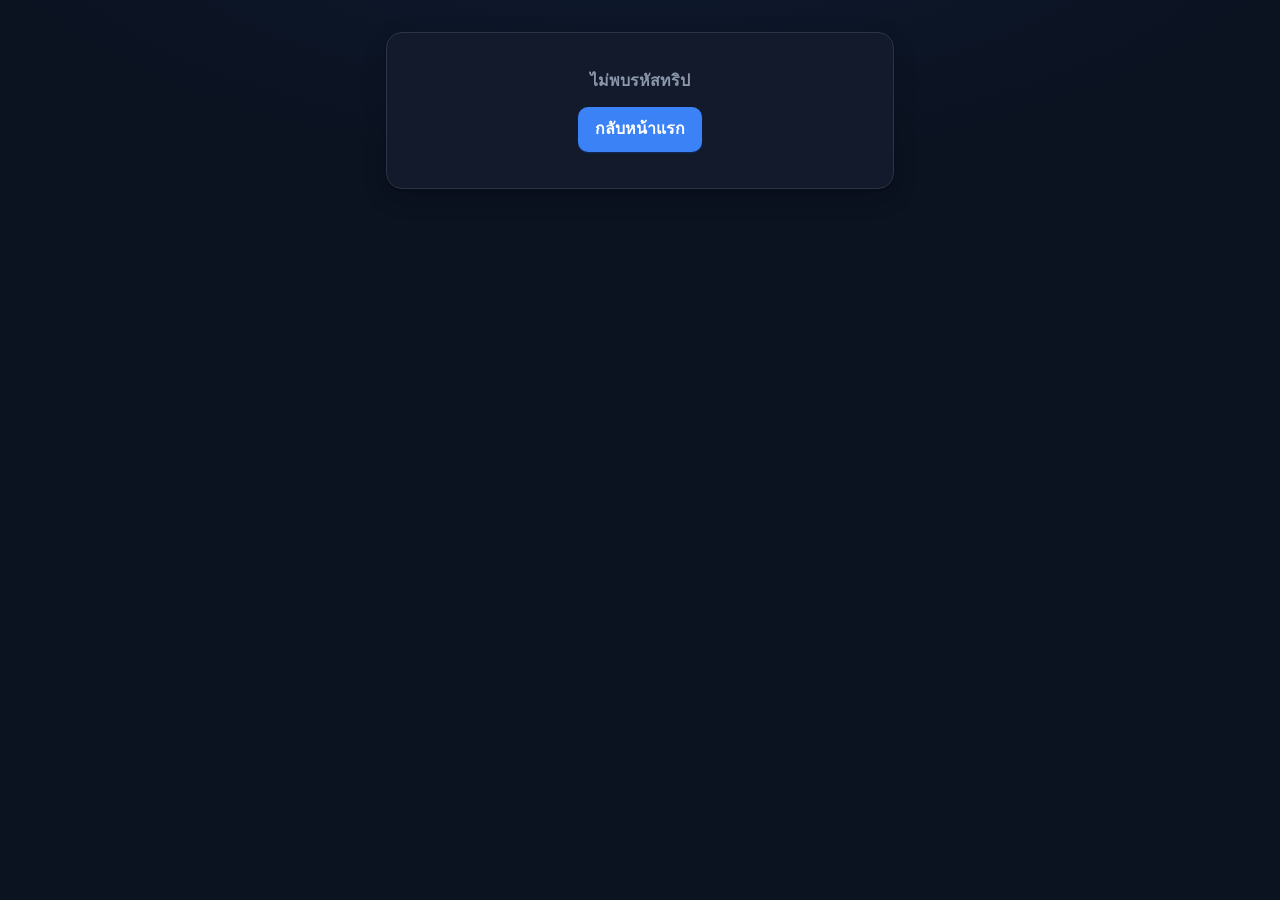
<file: summary.html>
<!DOCTYPE html>
<html lang="th">
<head>
  <script src="js/boot.js?v=20260811fast"></script>
  <meta charset="UTF-8" />
  <meta name="viewport" content="width=device-width, initial-scale=1" />
  <title>Aom Split — กำลังเปิดสรุปโอน…</title>
  <link rel="stylesheet" href="css/app.css?v=20260811fast" />
  <meta name="robots" content="noindex" />
</head>
<body>
  <main class="container" style="padding-top:2rem;">
    <div class="card empty" id="msg">
      <div style="font-size:1.6rem;margin-bottom:0.5rem;">⚡</div>
      <div style="font-weight:700;">กำลังเปิดสรุปโอน…</div>
      <p class="muted" style="margin-top:0.5rem;">อยู่ในแท็บสรุปโอนของทริป</p>
    </div>
  </main>
  <script src="js/ui.js?v=20260811fast"></script>
  <script>
    (function () {
      var id = AomUI.getQuery("id");
      if (!id) {
        document.getElementById("msg").innerHTML =
          '<div style="font-weight:700;margin-bottom:0.5rem;">ไม่พบรหัสทริป</div>' +
          '<a class="btn btn-primary" href="index.html">กลับหน้าแรก</a>';
        return;
      }
      // Redirect into in-page summary tab (fixes bounce on multi-page nav)
      AomUI.go("session.html", { id: id, tab: "summary" });
    })();
  </script>
</body>
</html>
</file>
<file: css/app.css>
/* Aom Split — mobile-first UX (build 20260811s5) */
:root {
  --bg: #0b1220;
  --bg-card: #121a2b;
  --bg-elev: #1a2438;
  --bg-soft: #0f1729;
  --border: #2a3548;
  --border-strong: #3d4b63;
  --text: #e8edf5;
  --muted: #8b97ab;
  --accent: #3b82f6;
  --accent-hover: #2563eb;
  --accent-soft: rgba(59, 130, 246, 0.12);
  --accent-2: #64748b;
  --good: #22c55e;
  --good-soft: rgba(34, 197, 94, 0.12);
  --bad: #ef4444;
  --bad-soft: rgba(239, 68, 68, 0.12);
  --warn: #f59e0b;
  --warn-soft: rgba(245, 158, 11, 0.12);
  --info: #60a5fa;
  --info-soft: rgba(96, 165, 250, 0.12);
  --radius: 12px;
  --radius-sm: 8px;
  --radius-lg: 16px;
  --shadow: 0 1px 2px rgba(0, 0, 0, 0.24), 0 8px 24px rgba(0, 0, 0, 0.18);
  --font: "Sarabun", system-ui, -apple-system, sans-serif;
  --mono: "IBM Plex Mono", ui-monospace, Menlo, monospace;
  --safe-b: env(safe-area-inset-bottom, 0px);
  --header-h: 56px;
  --nav-h: 64px;
  --touch: 44px;
  --focus: 0 0 0 3px rgba(59, 130, 246, 0.35);
}

* { box-sizing: border-box; }
html, body { margin: 0; min-height: 100%; }
body {
  font-family: var(--font);
  background: var(--bg);
  background-image:
    radial-gradient(1200px 500px at 50% -120px, rgba(59, 130, 246, 0.08), transparent 60%);
  color: var(--text);
  line-height: 1.5;
  -webkit-font-smoothing: antialiased;
  padding-bottom: calc(88px + var(--safe-b));
  -webkit-tap-highlight-color: transparent;
  touch-action: manipulation;
}
body.has-bottom-nav {
  padding-bottom: calc(var(--nav-h) + 72px + var(--safe-b));
}
body.index-page {
  padding-bottom: calc(28px + var(--safe-b));
}

a { color: var(--accent); text-decoration: none; }
a:hover { text-decoration: underline; }

/* ── Header ── */
.app-header {
  position: sticky;
  top: 0;
  z-index: 40;
  display: flex;
  align-items: center;
  gap: 0.6rem;
  min-height: var(--header-h);
  padding: 0.65rem 1rem;
  background: rgba(11, 18, 32, 0.92);
  backdrop-filter: blur(12px);
  border-bottom: 1px solid var(--border);
}
.app-header .brand {
  display: flex;
  align-items: center;
  gap: 0.55rem;
  font-weight: 700;
  color: var(--text);
  text-decoration: none;
  min-width: 0;
}
.app-header .logo {
  width: 34px;
  height: 34px;
  border-radius: 10px;
  background: linear-gradient(145deg, #3b82f6, #1d4ed8);
  display: grid;
  place-items: center;
  color: #fff;
  font-weight: 800;
  font-size: 0.95rem;
  flex-shrink: 0;
  box-shadow: 0 2px 8px rgba(37, 99, 235, 0.35);
}
.app-header h1 {
  margin: 0;
  font-size: 1.02rem;
  font-weight: 700;
  letter-spacing: -0.01em;
  line-height: 1.2;
}
.app-header .sub {
  margin: 0.05rem 0 0;
  font-size: 0.75rem;
  font-weight: 500;
  color: var(--muted);
  letter-spacing: 0.02em;
}
.app-header .spacer { flex: 1; min-width: 0.25rem; }

.container {
  max-width: 540px;
  margin: 0 auto;
  padding: 1rem 1rem 0.5rem;
}

/* ── Page title row ── */
.page-head {
  display: flex;
  align-items: center;
  justify-content: space-between;
  gap: 0.75rem;
  margin: 0.35rem 0 0.85rem;
  padding: 0 0.1rem;
}
.page-head h2 {
  margin: 0;
  font-size: 1.15rem;
  font-weight: 700;
  letter-spacing: -0.02em;
  display: flex;
  align-items: center;
  gap: 0.45rem;
  flex-wrap: wrap;
}
.page-head .actions {
  display: flex;
  gap: 0.35rem;
  flex-shrink: 0;
}

/* ── Cards ── */
.card {
  background: var(--bg-card);
  border: 1px solid var(--border);
  border-radius: var(--radius-lg);
  padding: 1rem 1.05rem;
  margin-bottom: 0.7rem;
  box-shadow: var(--shadow);
}
.card-h {
  display: flex;
  align-items: center;
  justify-content: space-between;
  gap: 0.5rem;
  margin-bottom: 0.65rem;
}
.card-h h2, .card-h h3 {
  margin: 0;
  font-size: 0.98rem;
  font-weight: 700;
  letter-spacing: -0.01em;
}
.card.session-card {
  transition: border-color 0.15s ease, transform 0.12s ease, box-shadow 0.15s ease;
  cursor: pointer;
}
.card.session-card:hover {
  border-color: var(--border-strong);
  box-shadow: 0 2px 4px rgba(0, 0, 0, 0.2), 0 10px 28px rgba(0, 0, 0, 0.22);
}
.card.session-card:active {
  transform: scale(0.995);
}
.card.info-soft {
  background: var(--info-soft);
  border-color: rgba(96, 165, 250, 0.28);
  box-shadow: none;
}

/* ── Buttons ── */
.btn {
  appearance: none;
  border: 1px solid var(--border);
  background: var(--bg-elev);
  color: var(--text);
  font: inherit;
  font-weight: 600;
  border-radius: 10px;
  padding: 0.72rem 1rem;
  min-height: var(--touch);
  cursor: pointer;
  transition: background 0.12s ease, border-color 0.12s ease, box-shadow 0.12s ease;
  line-height: 1.25;
  display: inline-flex;
  align-items: center;
  justify-content: center;
  gap: 0.35rem;
}
.btn:hover {
  border-color: var(--border-strong);
  background: #223049;
}
.btn:active { transform: translateY(1px); }
.btn:focus-visible { outline: none; box-shadow: var(--focus); }
.btn:disabled { opacity: 0.45; cursor: not-allowed; }
.btn-primary {
  background: var(--accent);
  color: #fff;
  border-color: transparent;
  box-shadow: 0 1px 2px rgba(37, 99, 235, 0.25);
}
.btn-primary:hover {
  background: var(--accent-hover);
  border-color: transparent;
  filter: none;
}
.btn-danger {
  background: var(--bad);
  color: #fff;
  border-color: transparent;
}
.btn-danger:hover { background: #dc2626; border-color: transparent; }
.btn-ghost {
  background: transparent;
  border-color: transparent;
  color: var(--muted);
}
.btn-ghost:hover {
  background: var(--bg-elev);
  color: var(--text);
  border-color: transparent;
}
.btn-sm { padding: 0.45rem 0.7rem; font-size: 0.86rem; border-radius: 8px; min-height: 36px; }
.btn-block { width: 100%; display: flex; text-align: center; }
.btn-row { display: flex; gap: 0.45rem; flex-wrap: wrap; align-items: center; }
.btn-icon { padding: 0.4rem 0.6rem; border-radius: 8px; min-height: 36px; }
.btn-lg { min-height: 52px; font-size: 1.02rem; border-radius: 12px; padding: 0.85rem 1.1rem; }

/* ── Forms ── */
.input, select, textarea {
  width: 100%;
  background: var(--bg-soft);
  border: 1px solid var(--border);
  color: var(--text);
  border-radius: 10px;
  padding: 0.78rem 0.95rem;
  min-height: var(--touch);
  font: inherit;
  font-size: 16px; /* avoid iOS zoom */
  transition: border-color 0.12s ease, box-shadow 0.12s ease;
}
textarea.input { min-height: 0; }
.input.input-amount {
  font-family: var(--mono);
  font-size: 1.55rem;
  font-weight: 700;
  text-align: center;
  letter-spacing: -0.02em;
  min-height: 56px;
  padding: 0.85rem 1rem;
}
.input:hover, select:hover, textarea:hover {
  border-color: var(--border-strong);
}
.input:focus, select:focus, textarea:focus {
  outline: none;
  border-color: var(--accent);
  box-shadow: var(--focus);
}
label {
  display: block;
  font-size: 0.82rem;
  font-weight: 600;
  color: var(--muted);
  margin-bottom: 0.35rem;
  letter-spacing: 0.01em;
}
.field { margin-bottom: 0.9rem; }
.field .hint {
  font-size: 0.78rem;
  color: var(--muted);
  display: block;
  margin-top: 0.3rem;
}

.muted { color: var(--muted); }
.money {
  font-family: var(--mono);
  font-variant-numeric: tabular-nums;
  letter-spacing: -0.02em;
}
.money.pos { color: var(--good); }
.money.neg { color: var(--bad); }
.money.big {
  font-size: 1.35rem;
  font-weight: 700;
  color: var(--text);
}

/* ── Badge ── */
.badge {
  display: inline-flex;
  align-items: center;
  gap: 0.25rem;
  padding: 0.18rem 0.55rem;
  border-radius: 999px;
  font-size: 0.72rem;
  font-weight: 700;
  background: var(--bg-elev);
  border: 1px solid var(--border);
  color: var(--muted);
  letter-spacing: 0.02em;
}
.badge.ok {
  color: var(--good);
  background: var(--good-soft);
  border-color: rgba(34, 197, 94, 0.3);
}
.badge.warn {
  color: var(--warn);
  background: var(--warn-soft);
  border-color: rgba(245, 158, 11, 0.3);
}
.badge.info {
  color: var(--info);
  background: var(--info-soft);
  border-color: rgba(96, 165, 250, 0.3);
}

.avatar {
  display: inline-grid;
  place-items: center;
  border-radius: 50%;
  color: #0b1220;
  font-weight: 800;
  font-size: 0.85rem;
  flex-shrink: 0;
}

.chip {
  display: inline-flex;
  align-items: center;
  gap: 0.35rem;
  padding: 0.5rem 0.8rem;
  min-height: 40px;
  border-radius: 999px;
  border: 1px solid var(--border);
  background: var(--bg-elev);
  font-size: 0.92rem;
  cursor: pointer;
  user-select: none;
  transition: border-color 0.12s ease, background 0.12s ease;
}
.chip.on {
  border-color: rgba(59, 130, 246, 0.55);
  background: var(--accent-soft);
  color: var(--text);
}
.chip-row { display: flex; flex-wrap: wrap; gap: 0.45rem; }
.chip-remove {
  display: inline-flex;
  align-items: center;
  gap: 0.3rem;
  padding: 0.35rem 0.55rem 0.35rem 0.7rem;
  border-radius: 999px;
  border: 1px solid var(--border);
  background: var(--bg-elev);
  font-size: 0.9rem;
  font-weight: 600;
}
.chip-remove button {
  appearance: none;
  border: none;
  background: transparent;
  color: var(--muted);
  font-size: 1rem;
  line-height: 1;
  cursor: pointer;
  padding: 0.15rem;
  min-width: 28px;
  min-height: 28px;
  border-radius: 50%;
}
.chip-remove button:hover { color: var(--bad); background: var(--bad-soft); }

.list-item {
  display: flex;
  align-items: flex-start;
  gap: 0.75rem;
  padding: 0.85rem 0;
  border-bottom: 1px solid var(--border);
}
.list-item:last-child { border-bottom: none; }
.list-item .body { flex: 1; min-width: 0; }
.list-item .title { font-weight: 700; }
.list-item .meta { font-size: 0.82rem; color: var(--muted); margin-top: 0.15rem; }
.list-item .amt { font-family: var(--mono); font-weight: 700; white-space: nowrap; }

.empty {
  text-align: center;
  padding: 2.25rem 1.1rem;
  color: var(--muted);
}
.empty .empty-icon {
  width: 48px;
  height: 48px;
  margin: 0 auto 0.75rem;
  border-radius: 14px;
  background: var(--bg-elev);
  border: 1px solid var(--border);
  display: grid;
  place-items: center;
  font-size: 1.35rem;
}
.empty .empty-title {
  font-weight: 700;
  font-size: 1.05rem;
  color: var(--text);
  margin-bottom: 0.35rem;
}

/* ── Top segment tabs (legacy / optional) ── */
.tabs {
  display: flex;
  gap: 0.2rem;
  background: var(--bg-card);
  border: 1px solid var(--border);
  border-radius: 12px;
  padding: 0.28rem;
  margin-bottom: 0.9rem;
  position: sticky;
  top: var(--header-h);
  z-index: 30;
  box-shadow: 0 4px 16px rgba(0, 0, 0, 0.12);
}
.tabs a, .tabs button {
  flex: 1;
  text-align: center;
  padding: 0.62rem 0.35rem;
  min-height: 42px;
  border-radius: 9px;
  border: none;
  background: transparent;
  color: var(--muted);
  font: inherit;
  font-weight: 600;
  font-size: 0.88rem;
  cursor: pointer;
  text-decoration: none;
  transition: background 0.12s ease, color 0.12s ease;
}
.tabs a:hover, .tabs button:hover {
  color: var(--text);
}
.tabs a.active, .tabs button.active {
  background: var(--accent-soft);
  color: var(--info);
  box-shadow: inset 0 0 0 1px rgba(59, 130, 246, 0.25);
}

/* ── Bottom tab bar (thumb zone) ── */
.bottom-nav {
  position: fixed;
  left: 0;
  right: 0;
  bottom: 0;
  z-index: 55;
  display: flex;
  gap: 0.15rem;
  padding: 0.35rem 0.5rem calc(0.4rem + var(--safe-b));
  background: rgba(11, 18, 32, 0.96);
  border-top: 1px solid var(--border);
  backdrop-filter: blur(14px);
  -webkit-backdrop-filter: blur(14px);
  box-shadow: 0 -8px 28px rgba(0, 0, 0, 0.28);
}
.bottom-nav .inner {
  max-width: 540px;
  margin: 0 auto;
  width: 100%;
  display: flex;
  gap: 0.2rem;
}
.bottom-nav button {
  flex: 1;
  display: flex;
  flex-direction: column;
  align-items: center;
  justify-content: center;
  gap: 0.12rem;
  min-height: 52px;
  border: none;
  border-radius: 12px;
  background: transparent;
  color: var(--muted);
  font: inherit;
  font-weight: 600;
  font-size: 0.72rem;
  letter-spacing: 0.01em;
  cursor: pointer;
  padding: 0.35rem 0.25rem;
  transition: background 0.12s ease, color 0.12s ease;
}
.bottom-nav button .nav-ico {
  font-size: 1.15rem;
  line-height: 1;
  font-weight: 700;
}
.bottom-nav button .nav-lbl {
  line-height: 1.15;
}
.bottom-nav button .nav-count {
  font-variant-numeric: tabular-nums;
  opacity: 0.85;
}
.bottom-nav button.active {
  background: var(--accent-soft);
  color: var(--info);
}
.bottom-nav button:active {
  transform: scale(0.98);
}

.bottom-bar {
  position: fixed;
  left: 0; right: 0; bottom: 0;
  padding: 0.65rem 1rem calc(0.65rem + var(--safe-b));
  background: rgba(11, 18, 32, 0.96);
  border-top: 1px solid var(--border);
  backdrop-filter: blur(12px);
  z-index: 50;
}
.bottom-bar .inner {
  max-width: 540px;
  margin: 0 auto;
  display: flex;
  gap: 0.5rem;
}

.transfer-card .arrow {
  font-size: 1.15rem;
  font-weight: 800;
  margin: 0.25rem 0;
}

.stat-row {
  display: grid;
  grid-template-columns: 1fr 1fr 1fr;
  gap: 0.45rem;
  margin-top: 0.55rem;
}
.stat-row .s {
  background: var(--bg-soft);
  border: 1px solid var(--border);
  border-radius: 10px;
  padding: 0.5rem 0.35rem;
  text-align: center;
}
.stat-row .s .l { font-size: 0.7rem; color: var(--muted); font-weight: 600; }
.stat-row .s .v {
  font-family: var(--mono);
  font-size: 0.82rem;
  font-weight: 700;
  margin-top: 0.18rem;
}

.share-stepper {
  display: inline-flex;
  align-items: center;
  gap: 0.35rem;
}
.share-stepper button {
  width: 32px; height: 32px;
  border-radius: 8px;
  border: 1px solid var(--border);
  background: var(--bg-elev);
  color: var(--text);
  font-size: 1.1rem;
  cursor: pointer;
}
.share-stepper span {
  min-width: 1.5rem;
  text-align: center;
  font-family: var(--mono);
  font-weight: 700;
}

/* ── Modal (bottom sheet) ── */
.modal-backdrop {
  position: fixed;
  inset: 0;
  background: rgba(4, 8, 16, 0.68);
  z-index: 80;
  display: none;
  align-items: flex-end;
  justify-content: center;
  backdrop-filter: blur(4px);
}
.modal-backdrop.show { display: flex; }
.modal {
  width: min(540px, 100%);
  max-height: 92vh;
  overflow: auto;
  background: var(--bg-card);
  border-radius: 18px 18px 0 0;
  border: 1px solid var(--border);
  border-bottom: none;
  padding: 0.45rem 1.1rem calc(1.15rem + var(--safe-b));
  box-shadow: 0 -8px 40px rgba(0, 0, 0, 0.35);
  overscroll-behavior: contain;
  -webkit-overflow-scrolling: touch;
}
.modal-handle {
  width: 40px;
  height: 4px;
  border-radius: 999px;
  background: var(--border-strong);
  margin: 0.35rem auto 0.75rem;
  flex-shrink: 0;
}
.modal h3 {
  margin: 0;
  font-size: 1.08rem;
  font-weight: 700;
  letter-spacing: -0.01em;
}

.toast {
  position: fixed;
  left: 50%;
  bottom: calc(96px + var(--safe-b));
  transform: translateX(-50%) translateY(8px);
  background: var(--bg-elev);
  border: 1px solid var(--border);
  padding: 0.75rem 1.2rem;
  border-radius: 12px;
  z-index: 100;
  opacity: 0;
  pointer-events: none;
  transition: 0.2s ease;
  max-width: min(92vw, 360px);
  text-align: center;
  box-shadow: var(--shadow);
  font-weight: 600;
  font-size: 0.92rem;
}
body.has-bottom-nav .toast {
  bottom: calc(var(--nav-h) + 76px + var(--safe-b));
}
.toast.show {
  opacity: 1;
  transform: translateX(-50%) translateY(0);
}

.hero {
  text-align: center;
  padding: 1.25rem 0.5rem 0.5rem;
}
.hero h2 {
  margin: 0.4rem 0 0.25rem;
  font-size: 1.35rem;
}
.hero p { margin: 0; color: var(--muted); font-size: 0.95rem; }

.seg {
  display: flex;
  background: var(--bg-soft);
  border: 1px solid var(--border);
  border-radius: 10px;
  padding: 0.22rem;
  gap: 0.15rem;
  margin-bottom: 0.75rem;
}
.seg button {
  flex: 1;
  border: none;
  background: transparent;
  color: var(--muted);
  font: inherit;
  font-weight: 600;
  padding: 0.5rem 0.35rem;
  border-radius: 8px;
  cursor: pointer;
  font-size: 0.86rem;
}
.seg button.on {
  background: var(--accent-soft);
  color: var(--info);
  box-shadow: inset 0 0 0 1px rgba(59, 130, 246, 0.25);
}

/* Save / sync pill */
.save-banner {
  display: flex;
  align-items: flex-start;
  gap: 0.65rem;
  padding: 0.75rem 0.9rem;
  border-radius: var(--radius);
  border: 1px solid rgba(34, 197, 94, 0.28);
  background: var(--good-soft);
  margin-bottom: 0.85rem;
  font-size: 0.88rem;
}
.save-banner.warn {
  border-color: rgba(239, 68, 68, 0.35);
  background: var(--bad-soft);
}
.save-banner .icon { font-size: 1.2rem; line-height: 1; }
.save-banner .body { flex: 1; min-width: 0; }
.save-banner .title { font-weight: 700; color: var(--text); margin-bottom: 0.15rem; }
.save-banner .desc { color: var(--muted); font-size: 0.82rem; }

.save-pill {
  display: inline-flex;
  align-items: center;
  gap: 0.3rem;
  font-size: 0.72rem;
  font-weight: 600;
  color: var(--good);
  background: var(--good-soft);
  border: 1px solid rgba(34, 197, 94, 0.28);
  border-radius: 999px;
  padding: 0.28rem 0.6rem;
  white-space: nowrap;
  cursor: pointer;
  font-family: inherit;
  appearance: none;
  line-height: 1.2;
}
button.save-pill:hover { filter: brightness(1.08); }
button.save-pill:active { transform: translateY(1px); }
button.save-pill:focus-visible { outline: none; box-shadow: var(--focus); }
.save-pill.flash {
  animation: saveflash 0.8s ease;
}
@keyframes saveflash {
  0% { box-shadow: 0 0 0 0 rgba(34, 197, 94, 0.45); }
  100% { box-shadow: 0 0 0 8px rgba(34, 197, 94, 0); }
}
.save-pill.cloud {
  color: var(--info);
  background: var(--info-soft);
  border-color: rgba(96, 165, 250, 0.3);
}
.save-pill.cloud-err {
  color: var(--bad);
  background: var(--bad-soft);
  border-color: rgba(239, 68, 68, 0.35);
}

.backup-row {
  display: flex;
  flex-wrap: wrap;
  gap: 0.45rem;
  margin-top: 0.55rem;
}

/* remote leftovers (unused but safe) */
.remote-card {
  border-color: rgba(96, 165, 250, 0.28);
  background: var(--info-soft);
}
.remote-card.connected {
  border-color: rgba(34, 197, 94, 0.35);
  background: var(--good-soft);
}
.remote-card .remote-status {
  font-size: 0.82rem;
  color: var(--muted);
  margin-top: 0.35rem;
}
.remote-card .remote-status.ok { color: var(--good); }
.remote-card .remote-status.err { color: var(--bad); }
.remote-card .remote-status.pending { color: var(--warn); }

.switch-row {
  display: flex;
  align-items: center;
  justify-content: space-between;
  gap: 0.75rem;
  margin: 0.65rem 0 0.35rem;
}
.switch-row label {
  margin: 0;
  color: var(--text);
  font-weight: 600;
  font-size: 0.9rem;
}
.switch {
  position: relative;
  width: 46px;
  height: 28px;
  flex-shrink: 0;
}
.switch input { opacity: 0; width: 0; height: 0; }
.switch .slider {
  position: absolute;
  inset: 0;
  background: var(--bg-elev);
  border: 1px solid var(--border);
  border-radius: 999px;
  cursor: pointer;
  transition: 0.15s ease;
}
.switch .slider::before {
  content: "";
  position: absolute;
  width: 20px;
  height: 20px;
  left: 3px;
  top: 3px;
  background: var(--muted);
  border-radius: 50%;
  transition: 0.15s ease;
}
.switch input:checked + .slider {
  background: var(--accent-soft);
  border-color: rgba(59, 130, 246, 0.5);
}
.switch input:checked + .slider::before {
  transform: translateX(18px);
  background: var(--accent);
}

.details-hint {
  font-size: 0.8rem;
  color: var(--muted);
  margin-top: 0.5rem;
}
.details-hint summary {
  cursor: pointer;
  color: var(--info);
  font-weight: 600;
}
.details-hint ol {
  margin: 0.4rem 0 0;
  padding-left: 1.2rem;
}
.details-hint li { margin: 0.25rem 0; }

/* ── Session page helpers ── */
.session-title-input {
  background: transparent;
  border: 1px solid transparent;
  color: var(--text);
  font-size: 1.2rem;
  font-weight: 700;
  padding: 0.35rem 0.45rem;
  border-radius: 8px;
  width: 100%;
  font-family: inherit;
  letter-spacing: -0.02em;
}
.session-title-input:hover {
  border-color: var(--border);
  background: var(--bg-soft);
}
.session-title-input:focus {
  border-color: var(--accent);
  background: var(--bg-soft);
  outline: none;
  box-shadow: var(--focus);
}

.fab {
  position: fixed;
  left: 50%;
  transform: translateX(-50%);
  bottom: calc(var(--nav-h) + 0.75rem + var(--safe-b));
  background: var(--accent);
  color: #fff;
  border: none;
  border-radius: 999px;
  padding: 0.9rem 1.5rem;
  min-height: 52px;
  font-weight: 700;
  font-size: 1rem;
  box-shadow: 0 8px 24px rgba(37, 99, 235, 0.45);
  cursor: pointer;
  z-index: 60;
  display: flex;
  align-items: center;
  gap: 0.45rem;
  transition: transform 0.15s ease, box-shadow 0.15s ease, background 0.12s ease;
  font-family: inherit;
  white-space: nowrap;
}
.fab:hover {
  background: var(--accent-hover);
  transform: translateX(-50%) translateY(-2px);
  box-shadow: 0 12px 28px rgba(37, 99, 235, 0.5);
}
.fab:active { transform: translateX(-50%) scale(0.98); }
.fab:focus-visible { outline: none; box-shadow: var(--focus), 0 8px 24px rgba(37, 99, 235, 0.4); }
.fab.hidden, .fab[hidden] { display: none !important; }

.member-item-row {
  display: flex;
  align-items: center;
  justify-content: space-between;
  gap: 0.75rem;
  padding: 0.8rem 0;
  border-bottom: 1px solid var(--border);
}
.member-item-row:last-child { border-bottom: none; }
.member-info {
  display: flex;
  align-items: center;
  gap: 0.75rem;
  min-width: 0;
}
.member-name { font-weight: 600; font-size: 1rem; }
.member-stats { font-size: 0.8rem; color: var(--muted); }

.participant-row-item {
  display: flex;
  align-items: center;
  justify-content: space-between;
  gap: 0.5rem;
  padding: 0.45rem 0;
  border-bottom: 1px dashed var(--border);
}
.participant-row-item:last-child { border-bottom: none; }
.exact-input { width: 110px; text-align: right; }

.summary-bar {
  background: var(--bg-card);
  border: 1px solid var(--border);
  border-radius: var(--radius-lg);
  padding: 0.9rem 1rem;
  margin-bottom: 0.85rem;
  display: flex;
  align-items: center;
  justify-content: space-between;
  box-shadow: var(--shadow);
}
.summary-stat-val {
  font-family: var(--mono);
  font-size: 1.35rem;
  font-weight: 700;
  color: var(--text);
  letter-spacing: -0.02em;
}
.summary-stat-lbl {
  font-size: 0.78rem;
  font-weight: 600;
  color: var(--muted);
}

.color-picker-dot {
  width: 26px;
  height: 26px;
  border-radius: 50%;
  display: inline-block;
  cursor: pointer;
  border: 2px solid transparent;
  transition: transform 0.1s ease;
}
.color-picker-dot:hover { transform: scale(1.1); }
.color-picker-dot.active {
  border-color: #fff;
  transform: scale(1.12);
}
.color-select-row {
  display: flex;
  gap: 0.5rem;
  align-items: center;
  margin-top: 0.4rem;
  flex-wrap: wrap;
}

.tab-content { display: none; }
.tab-content.active { display: block; }

.exact-validation-msg {
  font-size: 0.82rem;
  margin-top: 0.4rem;
  font-weight: 600;
  padding: 0.4rem 0.6rem;
  border-radius: 8px;
}
.exact-validation-msg.ok {
  background: var(--good-soft);
  color: var(--good);
  border: 1px solid rgba(34, 197, 94, 0.3);
}
.exact-validation-msg.error {
  background: var(--bad-soft);
  color: var(--bad);
  border: 1px solid rgba(239, 68, 68, 0.3);
}

.badge-mode {
  font-size: 0.72rem;
  padding: 0.15rem 0.45rem;
  border-radius: 6px;
  background: var(--bg-elev);
  border: 1px solid var(--border);
  color: var(--muted);
  font-weight: 600;
}
.exp-item-actions {
  display: flex;
  gap: 0.35rem;
  align-items: center;
}
.split-mode-desc {
  font-size: 0.8rem;
  color: var(--muted);
  margin-top: 0.35rem;
}

.pp-badge {
  display: inline-flex;
  align-items: center;
  gap: 0.25rem;
  font-size: 0.72rem;
  font-weight: 600;
  color: var(--info);
  background: var(--info-soft);
  border: 1px solid rgba(96, 165, 250, 0.3);
  border-radius: 999px;
  padding: 0.12rem 0.45rem;
  margin-top: 0.2rem;
}
.pp-qr-wrap {
  display: flex;
  flex-direction: column;
  align-items: center;
  gap: 0.65rem;
  padding: 0.5rem 0 0.25rem;
}
.pp-qr-box {
  background: #fff;
  border-radius: 12px;
  padding: 0.75rem;
  line-height: 0;
  box-shadow: 0 2px 12px rgba(0, 0, 0, 0.2);
}
.pp-qr-box img, .pp-qr-box canvas {
  display: block;
  width: 220px;
  height: 220px;
}
.pp-hint {
  font-size: 0.82rem;
  color: var(--muted);
  text-align: center;
  line-height: 1.45;
}

/* Session meta on cards */
.session-meta {
  font-size: 0.8rem;
  color: var(--muted);
  margin-top: 0.25rem;
  display: flex;
  align-items: center;
  gap: 0.4rem;
  flex-wrap: wrap;
}
.session-meta .dot {
  opacity: 0.5;
}
.session-card-foot {
  display: flex;
  align-items: center;
  justify-content: space-between;
  margin-top: 0.7rem;
  border-top: 1px solid var(--border);
  padding-top: 0.6rem;
  gap: 0.5rem;
}
.session-people {
  display: flex;
  align-items: center;
  gap: 0.35rem;
  min-width: 0;
  flex: 1;
  overflow: hidden;
}
.session-people .names {
  font-size: 0.8rem;
  color: var(--muted);
  text-overflow: ellipsis;
  overflow: hidden;
  white-space: nowrap;
}

/* ── UX: coach / next-step cards ── */
.coach-card {
  display: flex;
  align-items: flex-start;
  gap: 0.75rem;
  padding: 0.9rem 1rem;
  margin-bottom: 0.75rem;
  border-radius: var(--radius-lg);
  border: 1px solid rgba(59, 130, 246, 0.28);
  background: linear-gradient(135deg, var(--accent-soft), rgba(26, 36, 56, 0.5));
}
.coach-card .coach-step {
  flex-shrink: 0;
  width: 32px;
  height: 32px;
  border-radius: 10px;
  background: var(--accent);
  color: #fff;
  font-weight: 800;
  font-size: 0.9rem;
  display: grid;
  place-items: center;
}
.coach-card .coach-body { flex: 1; min-width: 0; }
.coach-card .coach-title {
  font-weight: 700;
  font-size: 0.98rem;
  margin: 0 0 0.15rem;
  color: var(--text);
}
.coach-card .coach-desc {
  margin: 0;
  font-size: 0.84rem;
  color: var(--muted);
  line-height: 1.4;
}
.coach-card .coach-actions {
  margin-top: 0.65rem;
  display: flex;
  flex-wrap: wrap;
  gap: 0.4rem;
}

/* How it works — 3 steps */
.how-steps {
  display: grid;
  grid-template-columns: 1fr;
  gap: 0.5rem;
  margin: 0 0 1rem;
}
.how-step {
  display: flex;
  align-items: center;
  gap: 0.7rem;
  padding: 0.7rem 0.85rem;
  border-radius: 12px;
  border: 1px solid var(--border);
  background: var(--bg-card);
}
.how-step .n {
  width: 28px;
  height: 28px;
  border-radius: 8px;
  background: var(--bg-elev);
  border: 1px solid var(--border);
  display: grid;
  place-items: center;
  font-weight: 800;
  font-size: 0.8rem;
  color: var(--info);
  flex-shrink: 0;
}
.how-step .t {
  font-weight: 700;
  font-size: 0.92rem;
  line-height: 1.25;
}
.how-step .d {
  font-size: 0.78rem;
  color: var(--muted);
  margin-top: 0.1rem;
}

/* Quick amount chips in expense modal */
.amount-chips {
  display: flex;
  flex-wrap: wrap;
  gap: 0.4rem;
  margin-top: 0.5rem;
}
.amount-chips button {
  appearance: none;
  border: 1px solid var(--border);
  background: var(--bg-elev);
  color: var(--text);
  font: inherit;
  font-weight: 600;
  font-size: 0.86rem;
  font-family: var(--mono);
  border-radius: 999px;
  padding: 0.4rem 0.75rem;
  min-height: 36px;
  cursor: pointer;
}
.amount-chips button:hover {
  border-color: var(--border-strong);
  background: #223049;
}
.amount-chips button:active {
  background: var(--accent-soft);
  border-color: rgba(59, 130, 246, 0.4);
}

/* Member add row */
.member-add-row {
  display: flex;
  gap: 0.45rem;
  align-items: stretch;
}
.member-add-row .input { flex: 1; min-width: 0; }
.member-add-row .btn { flex-shrink: 0; }

/* Session card open affordance */
.session-card .open-hint {
  display: inline-flex;
  align-items: center;
  gap: 0.2rem;
  font-size: 0.82rem;
  font-weight: 700;
  color: var(--info);
  flex-shrink: 0;
}
.session-card .chev {
  font-size: 1.1rem;
  opacity: 0.85;
}

/* Compact session header */
.session-head {
  margin-bottom: 0.85rem;
}
.session-head .session-title-input {
  font-size: 1.28rem;
  padding: 0.45rem 0.55rem;
  margin: 0 -0.15rem;
}
.session-head-meta {
  display: flex;
  align-items: center;
  gap: 0.45rem;
  flex-wrap: wrap;
  margin-top: 0.25rem;
  padding: 0 0.15rem;
  font-size: 0.8rem;
  color: var(--muted);
}

/* Progress bar for settle */
.progress-bar {
  height: 6px;
  border-radius: 999px;
  background: var(--bg-soft);
  border: 1px solid var(--border);
  overflow: hidden;
  margin-top: 0.55rem;
}
.progress-bar > i {
  display: block;
  height: 100%;
  background: linear-gradient(90deg, var(--good), #4ade80);
  border-radius: 999px;
  transition: width 0.25s ease;
}
.progress-label {
  display: flex;
  justify-content: space-between;
  align-items: center;
  gap: 0.5rem;
  font-size: 0.82rem;
  color: var(--muted);
  font-weight: 600;
}

/* ── Settle / summary tab (20260811s5) ── */
.summary-root {
  padding-bottom: 0.5rem;
}

.settle-me-card {
  padding: 0.85rem 0.95rem;
}
.settle-me-label {
  font-size: 0.82rem;
  font-weight: 700;
  color: var(--muted);
  margin-bottom: 0.55rem;
  letter-spacing: 0.01em;
}
.settle-me-row {
  display: flex;
  gap: 0.4rem;
  overflow-x: auto;
  -webkit-overflow-scrolling: touch;
  padding-bottom: 0.15rem;
  scrollbar-width: none;
}
.settle-me-row::-webkit-scrollbar { display: none; }
.settle-me-chip {
  appearance: none;
  flex: 0 0 auto;
  display: inline-flex;
  align-items: center;
  gap: 0.4rem;
  min-height: 42px;
  padding: 0.4rem 0.75rem 0.4rem 0.5rem;
  border-radius: 999px;
  border: 1px solid var(--border);
  background: var(--bg-elev);
  color: var(--text);
  font: inherit;
  font-weight: 600;
  font-size: 0.9rem;
  cursor: pointer;
  white-space: nowrap;
}
.settle-me-chip.on {
  border-color: rgba(59, 130, 246, 0.55);
  background: var(--accent-soft);
  color: var(--info);
  box-shadow: inset 0 0 0 1px rgba(59, 130, 246, 0.2);
}
.settle-me-all-ico {
  width: 22px;
  height: 22px;
  display: grid;
  place-items: center;
  font-size: 0.85rem;
  opacity: 0.85;
}
.settle-me-hint {
  margin: 0.55rem 0 0;
  font-size: 0.8rem;
  color: var(--muted);
  line-height: 1.35;
}

.settle-hero {
  text-align: left;
  padding: 1rem 1.05rem 0.95rem;
  background:
    linear-gradient(145deg, rgba(59, 130, 246, 0.14), transparent 55%),
    var(--bg-card);
  border-color: rgba(59, 130, 246, 0.28);
}
.settle-hero.is-done {
  background:
    linear-gradient(145deg, rgba(34, 197, 94, 0.12), transparent 55%),
    var(--bg-card);
  border-color: rgba(34, 197, 94, 0.28);
}
.settle-hero.is-recv {
  background:
    linear-gradient(145deg, rgba(34, 197, 94, 0.1), transparent 55%),
    var(--bg-card);
  border-color: rgba(34, 197, 94, 0.25);
}
.settle-hero-kicker {
  font-size: 0.78rem;
  font-weight: 700;
  color: var(--muted);
  letter-spacing: 0.02em;
  margin-bottom: 0.25rem;
}
.settle-hero-title {
  font-size: 1.75rem;
  font-weight: 800;
  letter-spacing: -0.03em;
  line-height: 1.15;
  color: var(--text);
}
.settle-hero-title.money {
  font-family: var(--mono);
  font-size: 1.85rem;
}
.settle-hero-sub {
  margin-top: 0.25rem;
  font-size: 0.92rem;
  color: var(--muted);
  font-weight: 600;
}
.settle-progress {
  margin-top: 0.75rem;
}

.settle-quick-actions {
  display: grid;
  grid-template-columns: 1fr;
  gap: 0.45rem;
  margin: 0 0 0.85rem;
}

.settle-section-h {
  display: flex;
  align-items: center;
  justify-content: space-between;
  gap: 0.5rem;
  margin: 0.35rem 0.1rem 0.55rem;
}
.settle-section-h h3 {
  margin: 0;
  font-size: 0.98rem;
  font-weight: 700;
  letter-spacing: -0.01em;
}

.settle-empty-soft {
  text-align: center;
  padding: 1rem;
  margin-bottom: 0.7rem;
  border-radius: var(--radius-lg);
  border: 1px dashed var(--border);
  color: var(--muted);
  font-weight: 600;
  font-size: 0.92rem;
  background: var(--bg-soft);
}

.settle-done-card .settle-done-ico {
  width: 52px;
  height: 52px;
  margin: 0 auto 0.55rem;
  border-radius: 16px;
  display: grid;
  place-items: center;
  font-size: 1.5rem;
  font-weight: 800;
  color: var(--good);
  background: var(--good-soft);
  border: 1px solid rgba(34, 197, 94, 0.3);
}

/* Transfer action cards */
.settle-xfer {
  border-left: 4px solid var(--accent);
  padding: 1rem 1.05rem;
  margin-bottom: 0.7rem;
}
.settle-xfer.is-mine {
  border-left-color: var(--warn);
  background:
    linear-gradient(90deg, rgba(245, 158, 11, 0.06), transparent 40%),
    var(--bg-card);
}
.settle-xfer.is-recv {
  border-left-color: var(--good);
}
.settle-xfer.is-done {
  opacity: 0.72;
  border-left-color: var(--good);
}
.settle-xfer-head {
  display: flex;
  align-items: flex-start;
  justify-content: space-between;
  gap: 0.5rem;
  margin-bottom: 0.35rem;
}
.settle-xfer-verb {
  font-size: 0.78rem;
  font-weight: 700;
  color: var(--muted);
  letter-spacing: 0.02em;
  margin-bottom: 0.3rem;
}
.settle-xfer-who {
  display: flex;
  align-items: center;
  gap: 0.5rem;
  font-size: 1.08rem;
  min-width: 0;
}
.settle-xfer-who strong {
  font-weight: 700;
  overflow: hidden;
  text-overflow: ellipsis;
  white-space: nowrap;
}
.settle-xfer-both {
  flex-wrap: wrap;
  font-size: 0.98rem;
  row-gap: 0.25rem;
}
.settle-arrow {
  color: var(--muted);
  font-weight: 700;
  padding: 0 0.1rem;
}
.settle-xfer-amt {
  font-family: var(--mono);
  font-size: 1.7rem;
  font-weight: 800;
  letter-spacing: -0.03em;
  line-height: 1.15;
  margin: 0.15rem 0 0.55rem;
}
.settle-xfer-meta {
  font-size: 0.8rem;
  color: var(--muted);
  margin: -0.2rem 0 0.65rem;
  line-height: 1.35;
}
.settle-xfer-meta.warn {
  color: var(--warn);
  font-weight: 600;
}
.settle-xfer-actions {
  display: flex;
  flex-direction: column;
  gap: 0.45rem;
}
.settle-xfer-secondary {
  display: grid;
  grid-template-columns: 1fr 1.15fr;
  gap: 0.4rem;
}
.settle-xfer-secondary .btn {
  min-height: 46px;
}

/* Collapsible sections */
.settle-details {
  margin: 0.55rem 0 0.85rem;
  border: 1px solid var(--border);
  border-radius: var(--radius-lg);
  background: var(--bg-card);
  overflow: hidden;
}
.settle-details > summary {
  list-style: none;
  cursor: pointer;
  padding: 0.85rem 1rem;
  font-weight: 700;
  font-size: 0.92rem;
  color: var(--text);
  display: flex;
  align-items: center;
  justify-content: space-between;
  gap: 0.5rem;
  min-height: var(--touch);
  user-select: none;
}
.settle-details > summary::-webkit-details-marker { display: none; }
.settle-details > summary::after {
  content: "▾";
  color: var(--muted);
  font-size: 0.9rem;
  transition: transform 0.15s ease;
}
.settle-details[open] > summary::after {
  transform: rotate(180deg);
}
.settle-details-body {
  padding: 0 0.75rem 0.75rem;
  border-top: 1px solid var(--border);
}
.settle-details-body .settle-xfer {
  margin-top: 0.65rem;
}
.settle-details-body .settle-xfer:first-child {
  margin-top: 0.65rem;
}

/* Balances list */
.settle-bal-list {
  padding-top: 0.35rem;
}
.settle-bal-row {
  display: flex;
  align-items: center;
  justify-content: space-between;
  gap: 0.65rem;
  padding: 0.7rem 0.15rem;
  border-bottom: 1px solid var(--border);
}
.settle-bal-row:last-child { border-bottom: none; }
.settle-bal-row.is-me {
  background: var(--accent-soft);
  margin: 0 -0.35rem;
  padding-left: 0.5rem;
  padding-right: 0.5rem;
  border-radius: 10px;
  border-bottom-color: transparent;
}
.settle-bal-left {
  display: flex;
  align-items: center;
  gap: 0.55rem;
  min-width: 0;
}
.settle-bal-name {
  font-weight: 700;
  font-size: 0.95rem;
}
.settle-bal-sub {
  font-size: 0.78rem;
  color: var(--muted);
  margin-top: 0.1rem;
}
.settle-bal-right {
  text-align: right;
  flex-shrink: 0;
}
.settle-bal-right .money {
  font-weight: 700;
  font-size: 0.98rem;
}
.settle-bal-tag {
  font-size: 0.72rem;
  font-weight: 700;
  color: var(--muted);
  margin-top: 0.1rem;
}

/* sticky share inside summary root */
.summary-root .summary-sticky-actions {
  margin-top: 0.5rem;
  margin-bottom: 0.25rem;
}

/* Advanced split (progressive disclosure) */
.adv-toggle {
  width: 100%;
  display: flex;
  align-items: center;
  justify-content: space-between;
  gap: 0.5rem;
  background: var(--bg-soft);
  border: 1px solid var(--border);
  border-radius: 10px;
  padding: 0.7rem 0.85rem;
  color: var(--text);
  font: inherit;
  font-weight: 600;
  font-size: 0.9rem;
  cursor: pointer;
  min-height: var(--touch);
  margin-bottom: 0.55rem;
}
.adv-toggle .chev {
  color: var(--muted);
  transition: transform 0.15s ease;
}
.adv-toggle[aria-expanded="true"] .chev {
  transform: rotate(180deg);
}
.adv-panel {
  display: none;
  margin-bottom: 0.5rem;
}
.adv-panel.open { display: block; }

/* Sticky summary actions */
.summary-sticky-actions {
  position: sticky;
  bottom: calc(var(--nav-h) + 0.5rem + var(--safe-b));
  z-index: 25;
  margin-top: 0.75rem;
  padding: 0.65rem;
  background: rgba(18, 26, 43, 0.94);
  border: 1px solid var(--border);
  border-radius: 14px;
  backdrop-filter: blur(10px);
  box-shadow: 0 8px 24px rgba(0, 0, 0, 0.28);
}

/* Expense list item polish */
.exp-card {
  cursor: pointer;
  transition: border-color 0.12s ease;
}
.exp-card:active {
  border-color: var(--border-strong);
}
.exp-card .exp-tap-hint {
  font-size: 0.75rem;
  color: var(--muted);
  font-weight: 600;
}

/* Paid-by as chips when few members */
.paid-by-chips .chip { min-width: 0; }

/* Safer empty CTA */
.empty .btn { margin-top: 0.35rem; }

/* Desktop modal */
@media (min-width: 560px) {
  .modal {
    border-radius: var(--radius-lg);
    border-bottom: 1px solid var(--border);
    margin-bottom: 2rem;
    max-height: min(88vh, 720px);
    padding-top: 0.85rem;
  }
  .modal-backdrop {
    align-items: center;
  }
  .modal-handle { display: none; }
  .how-steps {
    grid-template-columns: 1fr 1fr 1fr;
  }
  .settle-xfer-secondary {
    grid-template-columns: 1fr 1.2fr;
  }
  .settle-me-row {
    flex-wrap: wrap;
    overflow: visible;
  }
}

/* Reduced motion */
@media (prefers-reduced-motion: reduce) {
  *, *::before, *::after {
    animation-duration: 0.01ms !important;
    animation-iteration-count: 1 !important;
    transition-duration: 0.01ms !important;
  }
}
</file>
